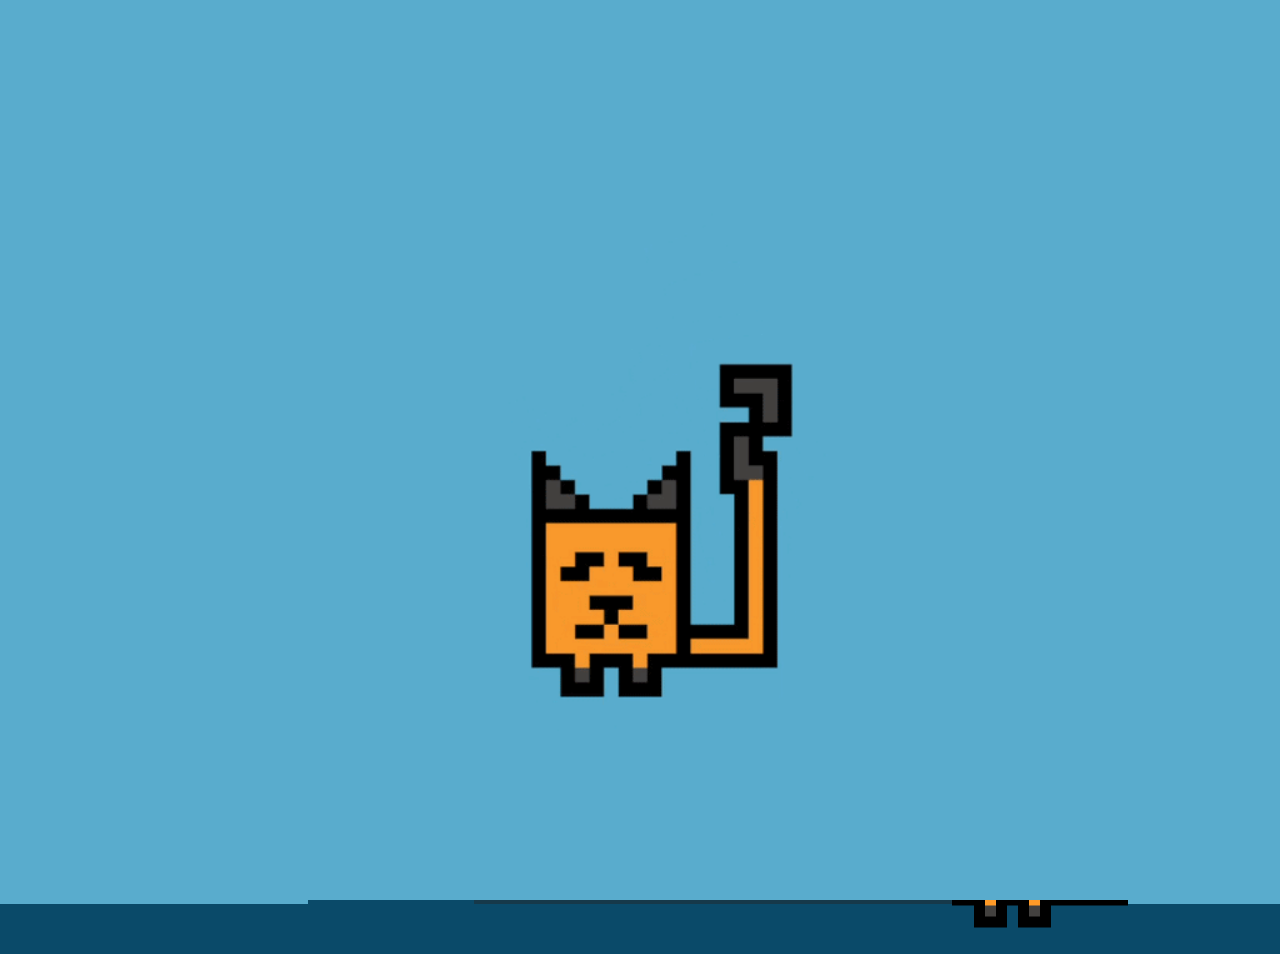
<file: index.html>
<!DOCTYPE html>
<html lang="ru">

<head>
  <meta charset="UTF-8">
  <meta name="viewport" content="width=device-width, initial-scale=1.0">
  <meta http-equiv="X-UA-Compatible" content="ie=edge">
  <link rel="stylesheet" href="css/style.css">
  <link rel="icon" href="images/favicon.png" type="image/x-icon">
  <link rel="preconnect" href="https://fonts.googleapis.com">
  <link rel="preconnect" href="https://fonts.gstatic.com" crossorigin>
  <link href="https://fonts.googleapis.com/css2?family=Days+One&display=swap" rel="stylesheet">
  <title>Код В Квадрате</title>
</head>

<body>
  <div class="preloader" id="preloader">
    <img class="preloader__gif" src="assets/cat_loader.gif" alt="Загрузка">
  </div>
  <header class="header">
    <div class="container">
      <div class="header__wrapper">
        <a class="header__main-link" href="index.html" aria-label="Ссылка на главную страницу">
          <img class="header__icon-paw-main" src="images/paw-main.png" width="68" height="60" alt="">
          <img class="header__icon-paw-main header__icon-paw-main--active" src="images/paw-main-active.png" width="68" height="60" alt="">
        </a>
      </div>
    </div>
  </header>
  <main>
    <section class="main-page">
      <div class="container">
        <h1 class="visually-hidden">Код в Квадрате - Математические игры для детей</h1>
        <div class="main-page__wrapper">
          <img class="main-page__pawprint-img" src="images/pawprint.png" width="273" height="412" alt="Лапки">
          <a class="main-page__game-link" id="game-link" href="fish-count-game.html" aria-label="Ссылка на игру">
          </a>
          <ul class="codebox">
            <li class="codebox__list-item">
              <div class="codebox__box codebox__box--bright" id="codebox-1">
                <img class="codebox__icon-question-mark" src="images/question-mark.png" width="40" height="65" alt="Вопросительный знак">
                <span class="codebox__code visually-hidden" id="firstCodeNum"></span>
              </div>
            </li>
            <li class="codebox__list-item">
              <div class="codebox__box" id="codebox-2">
                <img class="codebox__icon-lock" src="images/lock.png" width="66" height="78" alt="Замок">
                <img class="codebox__icon-question-mark visually-hidden" src="images/question-mark.png" width="40" height="65" alt="Вопросительный знак">
                <span class="codebox__code visually-hidden" id="secondCodeNum"></span>
              </div>
            </li>
            <li class="codebox__list-item">
              <div class="codebox__box" id="codebox-3">
                <img class="codebox__icon-lock" src="images/lock.png" width="66" height="78" alt="Замок">
                <img class="codebox__icon-question-mark visually-hidden" src="images/question-mark.png" width="40" height="65" alt="Вопросительный знак">
                <span class="codebox__code visually-hidden" id="thirdCodeNum"></span>
              </div>
            </li>
            <li class="codebox__list-item">
              <div class="codebox__box" id="codebox-4">
                <img class="codebox__icon-lock" src="images/lock.png" width="66" height="78" alt="Замок">
                <img class="codebox__icon-question-mark visually-hidden" src="images/question-mark.png" width="40" height="65" alt="Вопросительный знак">
                <span class="codebox__code visually-hidden" id="fourthCodeNum"></span>
              </div>
            </li>
          </ul>
          <img class="main-page__sun-img" src="images/sun.png" width="275" height="275" alt="Солнце">
        </div>
      </div>
    </section>
  </main>
  <div class="dialog-overlay" id="indexDialog">
    <div class="dialog-box">
      <img class="dialog-box__cat-img" id="indexCat-sprite" src="images/cat-dialog-1.png" width="180" height="230"
        alt="Кот Рудис">
      <div class="dialog-box__picture">
        <picture>
          <source media="(max-width: 767px)" srcset="images/dialog-bg-mobile.png">
          <img class="dialog-box__image" src="images/dialog-bg.png" width="1691" height="413" alt="Фон диалога">
        </picture>
      </div>
      <div class="dialog-box__content">
        <p class="dialog-box__text" id="indexDialog-text"></p>
        <div class="custom-input" id="name-container" hidden>
          <input class="custom-input__field" id="name" type="text" name="user-name" placeholder="Введи своё имя..."  maxlength="20">
        </div>
      </div>
      <button class="dialog-box__btn btn" id="indexNext-btn">
        <img class="dialog-box__paw-btn" src="images/paw-btn.png" width="231" height="220" alt="Кнопка-лапка">
        <img class="dialog-box__paw-btn dialog-box__paw-btn--active" src="images/paw-btn-active.png" width="231" height="220" alt="Кнопка-лапка активная">
      </button>
      <p class="dialog-box__tip" id="dialogTip">Нажми на лапку!</p>
    </div>
  </div>
  <footer class="footer">
    <div class="container">
       <img class="footer__cat-smiling-img" src="images/sitting-kitten.png" width="187" height="187" alt="Котёнок">
    </div>
  </footer>
  <script type="module" src="js/main.js"></script>
</body>

</html>
</file>
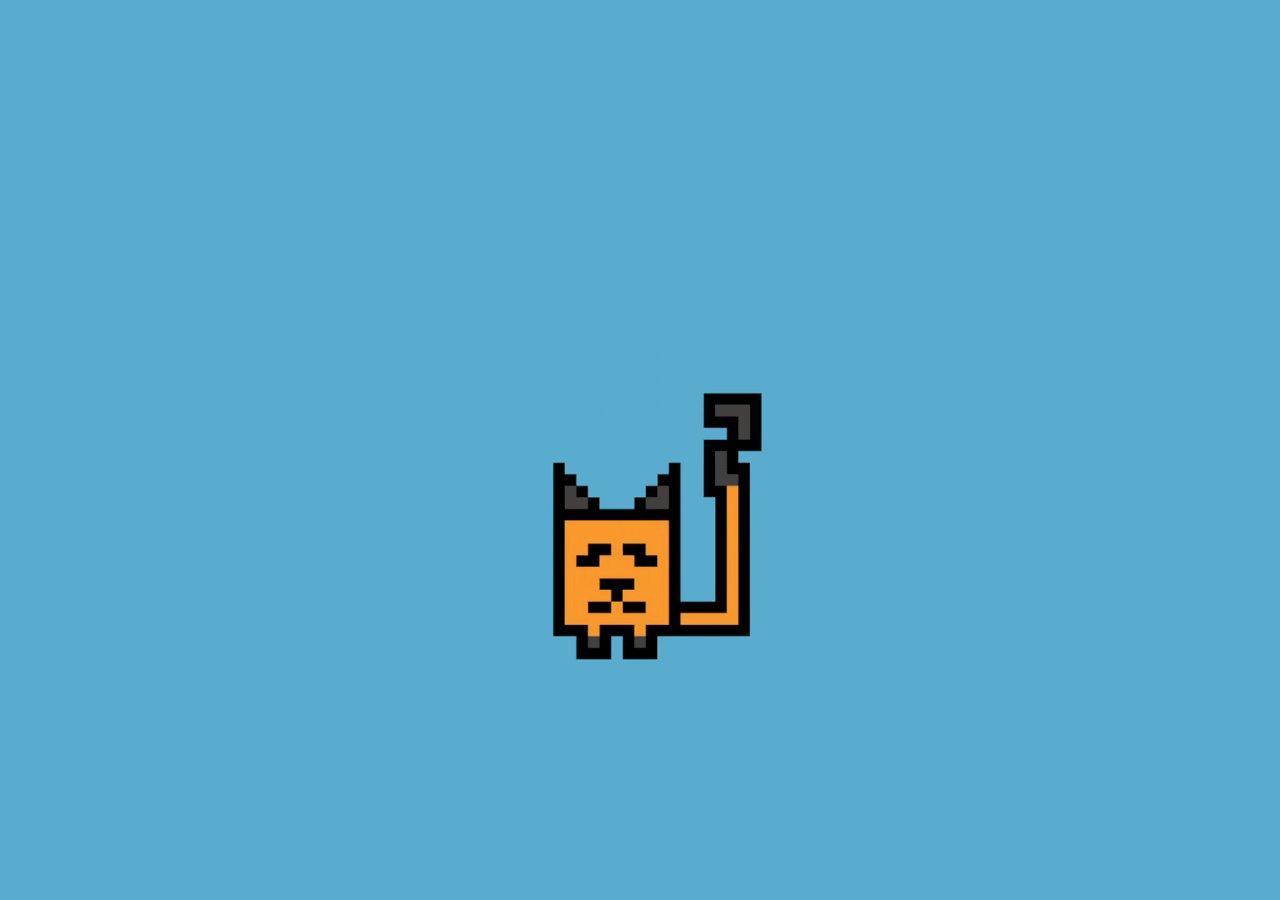
<file: coloring-game.html>
<!DOCTYPE html>
<html lang="ru">

<head>
  <meta charset="UTF-8">
  <meta name="viewport" content="width=device-width, initial-scale=1.0">
  <meta http-equiv="X-UA-Compatible" content="ie=edge">
  <link rel="stylesheet" href="css/style.css">
  <link rel="icon" href="images/favicon.png" type="image/x-icon">
  <link rel="preconnect" href="https://fonts.googleapis.com">
  <link rel="preconnect" href="https://fonts.gstatic.com" crossorigin>
  <link href="https://fonts.googleapis.com/css2?family=Days+One&display=swap" rel="stylesheet">
  <title>Код В Квадрате</title>
</head>

<body>
  <div class="preloader" id="preloader">
    <img class="preloader__gid" src="assets/cat_loader.gif" alt="Загрузка">
  </div>
  <header class="header">
    <div class="container">
      <div class="header__wrapper">
        <a class="header__main-link" href="index.html" aria-label="Ссылка на главную страницу">
          <img class="header__icon-paw-main" src="images/paw-main.png" width="68" height="60" alt="">
          <img class="header__icon-paw-main header__icon-paw-main--active" src="images/paw-main-active.png" width="68"
            height="60" alt="">
        </a>
      </div>
    </div>
  </header>
  <main>
    <section class="game">
      <div class="container">
        <h1 class="visually-hidden">Код в Квадрате - Игра "Раскраски по фигурам"</h1>
        <div class="game__field game__field--coloring" id="coloring">
          <div class="game__figures">
            <div class="game__figure game__figure--1">
              <img class="game__figure-image game__figure-image--1-y" id="1-yellow" src="images/1-yellow.png" alt="">
              <img class="game__figure-image game__figure-image--1-yb" id="1-yellow-blank" src="images/1-yellow-blank.png" alt="">
              <img class="game__figure-image game__figure-image--1-b" id="1-blue" src="images/1-blue.png" alt="">
              <img class="game__figure-image game__figure-image--1-bb" id="1-blue-blank" src="images/1-blue-blank.png" alt="">
              <img class="game__figure-image game__figure-image--1-tr" id="1-top-red" src="images/1-top-red.png" alt="">
              <img class="game__figure-image game__figure-image--1-trb" id="1-top-red-blank" src="images/1-top-red-blank.png" alt="">
              <img class="game__figure-image game__figure-image--1-br" id="1-bottom-red" src="images/1-bottom-red.png" alt="">
              <img class="game__figure-image game__figure-image--1-brb" id="1-bottom-red-blank" src="images/1-bottom-red-blank.png" alt="">
              <img class="game__figure-image game__figure-image--1-tsr" id="1-top-side-red" src="images/1-top-side-red.png" alt="">
              <img class="game__figure-image game__figure-image--1-tsrb" id="1-top-side-red-blank" src="images/1-top-side-red-blank.png" alt="">
              <img class="game__figure-image game__figure-image--1-bsr" id="1-bottom-side-red" src="images/1-bottom-side-red.png" alt="">
              <img class="game__figure-image game__figure-image--1-bsrb" id="1-bottom-side-red-blank" src="images/1-bottom-side-red-blank.png" alt="">
            </div>
            <div class="game__figure game__figure--2 visually-hidden">
              <img class="game__figure-image game__figure-image--2-b" id="2-beige" src="images/2-beige.png" alt="">
              <img class="game__figure-image game__figure-image--2-bb" id="2-beige-blank" src="images/2-beige-blank.png" alt="">
              <img class="game__figure-image game__figure-image--2-botb" id="2-bottom-brown" src="images/2-bottom-brown.png" alt="">
              <img class="game__figure-image game__figure-image--2-botbb" id="2-bottom-brown-blank" src="images/2-bottom-brown-blank.png" alt="">
              <img class="game__figure-image game__figure-image--2-topb" id="2-top-brown" src="images/2-top-brown.png" alt="">
              <img class="game__figure-image game__figure-image--2-topbb" id="2-top-brown-blank" src="images/2-top-brown-blank.png" alt="">
              <img class="game__figure-image game__figure-image--2-g" id="2-green" src="images/2-green.png" alt="">
              <img class="game__figure-image game__figure-image--2-gb" id="2-green-blank" src="images/2-green-blank.png" alt="">
              <img class="game__figure-image game__figure-image--2-lb" id="2-left-blue" src="images/2-left-blue.png" alt="">
              <img class="game__figure-image game__figure-image--2-lbb" id="2-left-blue-blank" src="images/2-left-blue-blank.png" alt="">
              <img class="game__figure-image game__figure-image--2-mb" id="2-middle-blue" src="images/2-middle-blue.png" alt="">
              <img class="game__figure-image game__figure-image--2-mbb" id="2-middle-blue-blank" src="images/2-middle-blue-blank.png" alt="">
              <img class="game__figure-image game__figure-image--2-rb" id="2-right-blue" src="images/2-right-blue.png" alt="">
              <img class="game__figure-image game__figure-image--2-rbb" id="2-right-blue-blank" src="images/2-right-blue-blank.png" alt="">
            </div>
            <div class="game__figure game__figure--3 visually-hidden">
              <img class="game__figure-image game__figure-image--3-blb" id="3-bottom-left-blue" src="images/3-bottom-left-blue.png" alt="">
              <img class="game__figure-image game__figure-image--3-blbb" id="3-bottom-left-blue-blank" src="images/3-bottom-left-blue-blank.png" alt="">
              <img class="game__figure-image game__figure-image--3-lb" id="3-left-blue" src="images/3-left-blue.png" alt="">
              <img class="game__figure-image game__figure-image--3-lbb" id="3-left-blue-blank" src="images/3-left-blue-blank.png" alt="">
              <img class="game__figure-image game__figure-image--3-tlb" id="3-top-left-blue" src="images/3-top-left-blue.png" alt="">
              <img class="game__figure-image game__figure-image--3-tlbb" id="3-top-left-blue-blank" src="images/3-top-left-blue-blank.png" alt="">
              <img class="game__figure-image game__figure-image--3-tb" id="3-top-blue" src="images/3-top-blue.png" alt="">
              <img class="game__figure-image game__figure-image--3-tbb" id="3-top-blue-blank" src="images/3-top-blue-blank.png" alt="">
              <img class="game__figure-image game__figure-image--3-trb" id="3-top-right-blue" src="images/3-top-right-blue.png" alt="">
              <img class="game__figure-image game__figure-image--3-trbb" id="3-top-right-blue-blank" src="images/3-top-right-blue-blank.png" alt="">
              <img class="game__figure-image game__figure-image--3-rb" id="3-right-blue" src="images/3-right-blue.png" alt="">
              <img class="game__figure-image game__figure-image--3-rbb" id="3-right-blue-blank" src="images/3-right-blue-blank.png" alt="">
              <img class="game__figure-image game__figure-image--3-brb" id="3-bottom-right-blue" src="images/3-bottom-right-blue.png" alt="">
              <img class="game__figure-image game__figure-image--3-brbb" id="3-bottom-right-blue-blank" src="images/3-bottom-right-blue-blank.png" alt="">
              <img class="game__figure-image game__figure-image--3-y" id="3-yellow" src="images/3-yellow.png" alt="">
              <img class="game__figure-image game__figure-image--3-yb" id="3-yellow-blank" src="images/3-yellow-blank.png" alt="">
              <img class="game__figure-image game__figure-image--3-s" id="3-salad" src="images/3-salad.png" alt="">
              <img class="game__figure-image game__figure-image--3-sb" id="3-salad-blank" src="images/3-salad-blank.png" alt="">
              <img class="game__figure-image game__figure-image--3-rg" id="3-right-green" src="images/3-right-green.png" alt="">
              <img class="game__figure-image game__figure-image--3-rgb" id="3-right-green-blank" src="images/3-right-green-blank.png" alt="">
              <img class="game__figure-image game__figure-image--3-lg" id="3-left-green" src="images/3-left-green.png" alt="">
              <img class="game__figure-image game__figure-image--3-lgb" id="3-left-green-blank" src="images/3-left-green-blank.png" alt="">
            </div>
          </div>
          <div class="game__numbers-panel game__numbers-panel--coloring">
            <div class="game__colors game__colors--1">
              <button class="game__figure-btn btn" id="color-sunny-yellow" data-color="sunny-yellow">
                <img class="game__figure-img" src="images/figure-1-yellow.png" alt="Жёлтый шестиугольник">
              </button>
              <button class="game__figure-btn btn" id="color-red" data-color="red">
                <img class="game__figure-img" src="images/figure-1-red.png" alt="Красный треугольник">
              </button>
              <button class="game__figure-btn btn" id="color-dark-blue" data-color="dark-blue">
                <img class="game__figure-img" src="images/figure-1-blue.png" alt="Тёмно-синий круг">
              </button>
            </div>
            <div class="game__colors game__colors--2 visually-hidden">
              <button class="game__figure-btn btn" id="color-green" data-color="green">
                <img class="game__figure-img" src="images/figure-2-green.png" alt="Зелёный треугольник">
              </button>
              <button class="game__figure-btn btn" id="color-beige" data-color="beige">
                <img class="game__figure-img" src="images/figure-2-beige.png" alt="Бежевая трапеция">
              </button>
              <button class="game__figure-btn btn" id="color-brown" data-color="brown">
                <img class="game__figure-img" src="images/figure-2-brown.png" alt="Коричневый прямоугольник">
              </button>
              <button class="game__figure-btn btn" id="color-blue" data-color="blue">
                <img class="game__figure-img" src="images/figure-2-blue.png" alt="Синий круг">
              </button>
            </div>
            <div class="game__colors game__colors--3 visually-hidden">
              <button class="game__figure-btn btn" id="color-yellow" data-color="yellow">
                <img class="game__figure-img" src="images/figure-3-yellow.png" alt="Жёлтый круг">
              </button>
              <button class="game__figure-btn btn" id="color-light-green" data-color="light-green">
                <img class="game__figure-img" src="images/figure-3-salad.png" alt="Светло-зелёный прямоугольник">
              </button>
              <button class="game__figure-btn btn" id="color-light-blue" data-color="light-blue">
                <img class="game__figure-img" src="images/figure-3-blue.png" alt="Голубой треугольник">
              </button>
              <button class="game__figure-btn btn" id="color-dark-green" data-color="dark-green">
                <img class="game__figure-img" src="images/figure-3-green.png" alt="Тёмно-зелёный ромб">
              </button>
            </div>
          </div>
          <div class="result visually-hidden" id="result">
            <div class="result__picture">
              <picture>
                <source media="(max-width: 767px)" srcset="images/result-bg-mobile.png">
                <img class="result__bg-image" src="images/result-bg.png" width="1308" height="366" alt="Фон диалога">
              </picture>
            </div>
            <div class="result__content">
              <img class="result__cat-img" src="images/cat-dialog-1.png" alt="Счастливый Рудис">
              <p class="result__text">Весь код найден! Ура!</p>
              <ul class="codebox">
                <li class="codebox__item">
                  <div class="codebox__box codebox__box--bright">
                    <span class="codebox__code" id="firstCodeNum"></span>
                  </div>
                </li>
                <li class="codebox__item">
                  <div class="codebox__box codebox__box--bright">
                    <span class="codebox__code" id="secondCodeNum"></span>
                  </div>
                </li>
                <li class="codebox__item">
                  <div class="codebox__box codebox__box--bright">
                    <span class="codebox__code" id="thirdCodeNum"></span>
                  </div>
                </li>
                <li class="codebox__item">
                  <div class="codebox__box codebox__box--bright">
                    <span class="codebox__code" id="fourthCodeNum"></span>
                  </div>
                </li>
              </ul>
              <a class="result__link" href="index.html" aria-label="Ссылка на главную страницу">
                <img class="result__link-img" src="images/paw-btn.png" alt="">
                <img class="result__link-img result__link-img--active" src="images/paw-btn-active.png" alt="">
              </a>
            </div>
          </div>
        </div>
      </div>
    </section>
  </main>
  <div class="dialog-overlay" id="coloringDialog">
    <div class="dialog-box">
      <img class="dialog-box__cat-img" id="coloringCat-sprite" src="images/cat-dialog-1.png" width="180" height="230"
        alt="Кот Рудис">
      <div class="dialog-box__picture">
        <picture>
          <source media="(max-width: 767px)" srcset="images/dialog-bg-mobile.png">
          <img class="dialog-box__image" src="images/dialog-bg.png" width="1691" height="413" alt="Фон диалога">
        </picture>
      </div>
      <div class="dialog-box__content">
        <p class="dialog-box__text" id="coloringDialog-text"></p>
      </div>
      <button class="dialog-box__btn btn" id="coloringNext-btn">
        <img class="dialog-box__paw-btn" src="images/paw-btn.png" width="231" height="220" alt="Кнопка-лапка">
        <img class="dialog-box__paw-btn dialog-box__paw-btn--active" src="images/paw-btn-active.png" width="231"
          height="220" alt="Кнопка-лапка активная">
      </button>
      <p class="dialog-box__tip" id="dialogTip">Нажми на лапку!</p>
    </div>
  </div>
  <footer class="footer">
    <div class="container">

    </div>
  </footer>
  <script type="module" src="js/games/coloring.js"></script>
</body>

</html>
</file>
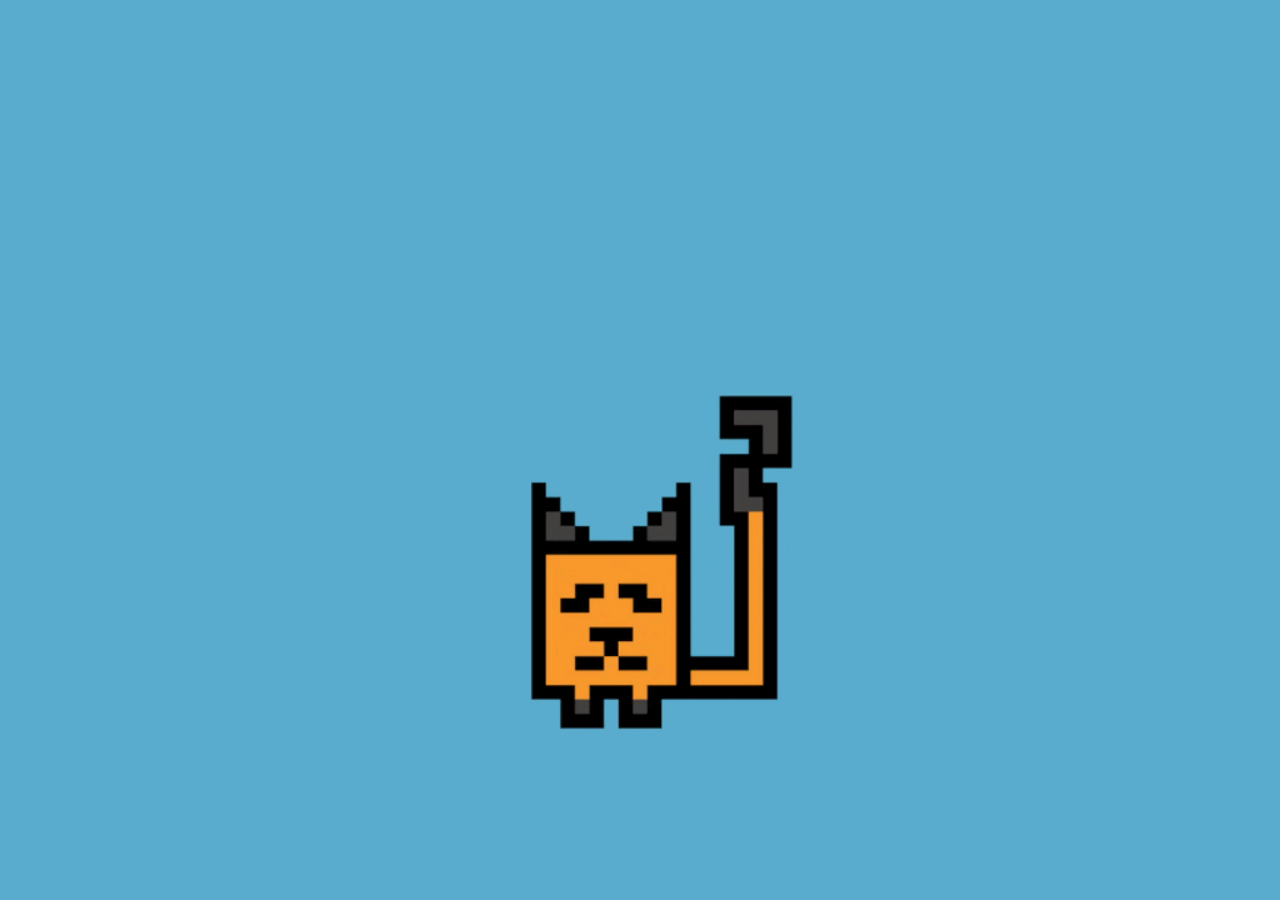
<file: fish-count-game.html>
<!DOCTYPE html>
<html lang="ru">

<head>
  <meta charset="UTF-8">
  <meta name="viewport" content="width=device-width, initial-scale=1.0">
  <meta http-equiv="X-UA-Compatible" content="ie=edge">
  <link rel="stylesheet" href="css/style.css">
  <link rel="icon" href="images/favicon.png" type="image/x-icon">
  <link rel="preconnect" href="https://fonts.googleapis.com">
  <link rel="preconnect" href="https://fonts.gstatic.com" crossorigin>
  <link href="https://fonts.googleapis.com/css2?family=Days+One&display=swap" rel="stylesheet">
  <title>Код В Квадрате</title>
</head>

<body>
  <div class="preloader" id="preloader">
    <img class="preloader__gif" src="assets/cat_loader.gif" alt="Загрузка">
  </div>
  <header class="header">
    <div class="container">
      <div class="header__wrapper">
        <a class="header__main-link" href="index.html" aria-label="Ссылка на главную страницу">
          <img class="header__icon-paw-main" src="images/paw-main.png" width="68" height="60" alt="">
          <img class="header__icon-paw-main header__icon-paw-main--active" src="images/paw-main-active.png" width="68"
            height="60" alt="">
        </a>
      </div>
    </div>
  </header>
  <main>
    <section class="game">
      <div class="container">
        <h1 class="visually-hidden">Код в Квадрате - Игра "Посчитай рыбок"</h1>
        <div class="game__field">
          <button class="game__fish game__fish--1 btn" data-number="1">
            <img class="game__img" src="images/fish-1.png" width="221" height="169" alt="Рыбка с цифрой 1">
          </button>
          <button class="game__fish game__fish--2 btn" data-number="2">
            <img class="game__img" src="images/fish-2.png" width="160" height="110" alt="Рыбка с цифрой 2">
          </button>
          <button class="game__fish game__fish--3 btn" data-number="3">
            <img class="game__img" src="images/fish-3.png" width="171" height="144" alt="Рыбка с цифрой 3">
          </button>
          <button class="game__fish game__fish--4 btn" data-number="4">
            <img class="game__img" src="images/fish-4.png" width="180" height="130" alt="Рыбка с цифрой 4">
          </button>
          <button class="game__fish game__fish--5 btn" data-number="5">
            <img class="game__img" src="images/fish-5.png" width="216" height="204" alt="Рыбка с цифрой 5">
          </button>
          <button class="game__fish game__fish--6 btn" data-number="6">
            <img class="game__img" src="images/fish-6.png" width="209" height="121" alt="Рыбка с цифрой 6">
          </button>
          <button class="game__fish game__fish--7 btn" data-number="7">
            <img class="game__img" src="images/fish-7.png" width="180" height="150" alt="Рыбка с цифрой 7">
          </button>
          <button class="game__fish game__fish--8 btn" data-number="8">
            <img class="game__img" src="images/fish-8.png" width="162" height="108" alt="Рыбка с цифрой 8">
          </button>
          <button class="game__fish game__fish--9 btn" data-number="9">
            <img class="game__img" src="images/fish-9.png" width="198" height="108" alt="Рыбка с цифрой 9">
          </button>
          <button class="game__fish game__fish--10 btn" data-number="10">
            <img class="game__img" src="images/fish-10.png" width="345" height="240" alt="Рыбка с цифрой 10">
          </button>
          <div class="result visually-hidden" id="result">
            <div class="result__picture">
              <picture>
                <source media="(max-width: 767px)" srcset="images/fish-result-bg-mobile.png">
                <img class="result__bg-image" src="images/fish-result-bg.png" width="1308" height="366" alt="Фон диалога">
              </picture>
            </div>
            <div class="result__content">
              <img class="result__cat-img" src="images/cat-dialog-2.png" alt="Счастливый Рудис">
              <p class="result__text">Ура, ты нашёл первую цифру кода!</p>
              <ul class="codebox__list">
                <li class="codebox__item">
                  <div class="codebox__box codebox__box--secret">
                    <span class="codebox__code">7</span>
                  </div>
                </li>
                <li class="codebox__item">
                  <div class="codebox__box">
                    <img class="codebox__icon-lock" src="images/lock.png" width="66" height="78" alt="Замок">
                  </div>
                </li>
                <li class="codebox__item">
                  <div class="codebox__box">
                    <img class="codebox__icon-lock" src="images/lock.png" width="66" height="78" alt="Замок">
                  </div>
                </li>
                <li class="codebox__item">
                  <div class="codebox__box">
                    <img class="codebox__icon-lock" src="images/lock.png" width="66" height="78" alt="Замок">
                  </div>
                </li>
              </ul>
              <a class="result__link" href="index.html" aria-label="Ссылка на главную страницу">
                <img class="result__link-img" src="images/paw-btn.png" alt="">
                <img class="result__link-img result__link-img--active" src="images/paw-btn-active.png" alt="">
              </a>
            </div>
          </div>
        </div>
      </div>
    </section>
  </main>
  <div class="dialog-overlay" id="fishDialog">
    <div class="dialog-box">
      <img class="dialog-box__cat-img" id="fishCat-sprite" src="images/cat-dialog-1.png" width="180" height="230"
        alt="Кот Рудис">
      <div class="dialog-box__picture">
        <picture>
          <source media="(max-width: 767px)" srcset="images/dialog-bg-mobile.png">
          <img class="dialog-box__image" src="images/dialog-bg.png" width="1691" height="413" alt="Фон диалога">
        </picture>
      </div>
      <div class="dialog-box__content">
        <p class="dialog-box__text" id="fishDialog-text"></p>
      </div>
      <button class="dialog-box__btn btn" id="fishNext-btn">
        <img class="dialog-box__paw-btn" src="images/paw-btn.png" width="231" height="220" alt="Кнопка-лапка">
        <img class="dialog-box__paw-btn dialog-box__paw-btn--active" src="images/paw-btn-active.png" width="231"
          height="220" alt="Кнопка-лапка активная">
      </button>
      <p class="dialog-box__tip" id="dialogTip">Нажми на лапку!</p>
    </div>
  </div>
  <footer class="footer">
    <div class="container">

    </div>
  </footer>
  <script src="js/fish.js"></script>
</body>

</html>
</file>
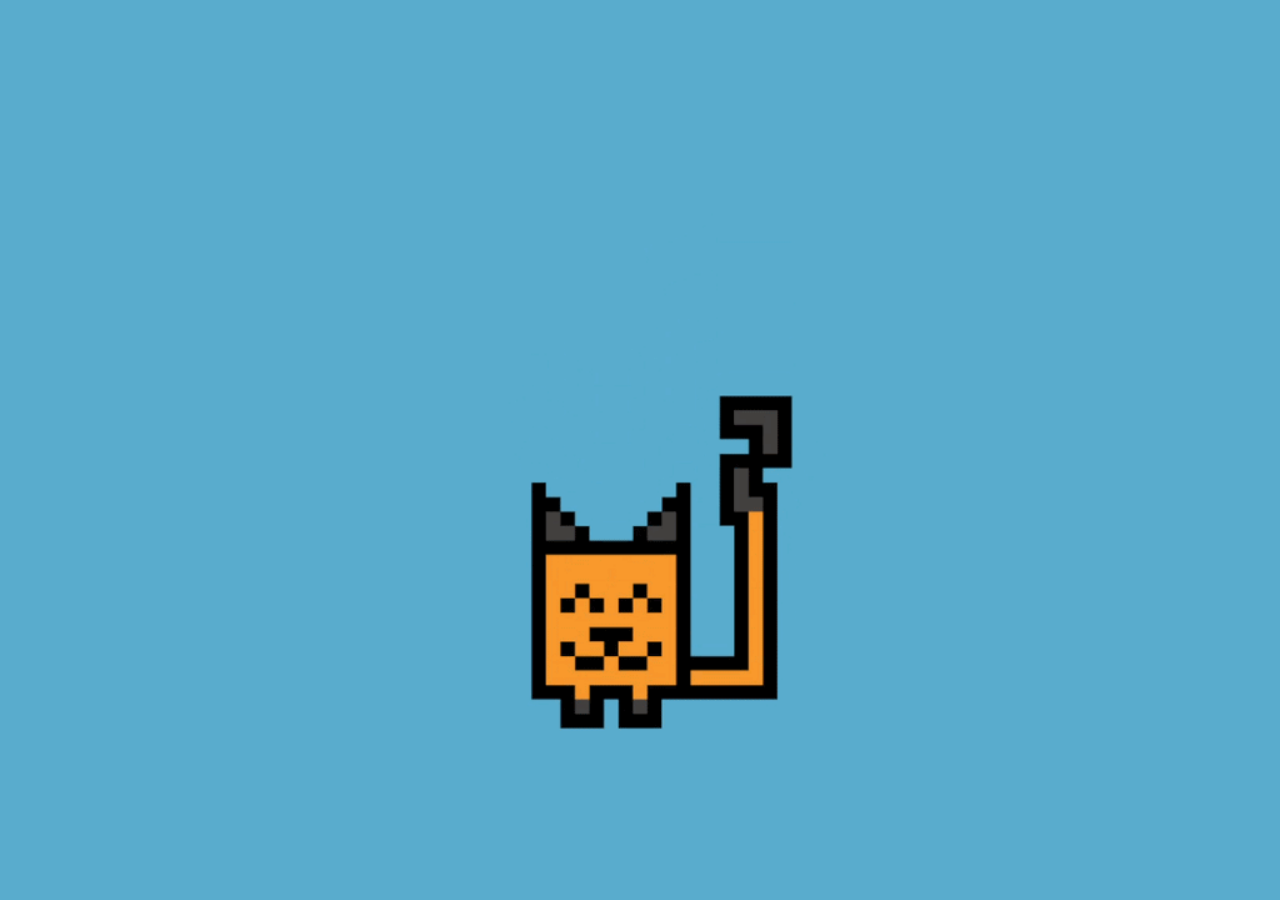
<file: house-game.html>
<!DOCTYPE html>
<html lang="ru">

<head>
  <meta charset="UTF-8">
  <meta name="viewport" content="width=device-width, initial-scale=1.0">
  <meta http-equiv="X-UA-Compatible" content="ie=edge">
  <link rel="stylesheet" href="css/style.css">
  <link rel="icon" href="images/favicon.png" type="image/x-icon">
  <link rel="preconnect" href="https://fonts.googleapis.com">
  <link rel="preconnect" href="https://fonts.gstatic.com" crossorigin>
  <link href="https://fonts.googleapis.com/css2?family=Days+One&display=swap" rel="stylesheet">
  <title>Код В Квадрате</title>
</head>

<body>
  <div class="preloader" id="preloader">
    <img class="preloader__gif" src="assets/cat_loader.gif" alt="Загрузка">
  </div>
  <header class="header">
    <div class="container">
      <div class="header__wrapper">
        <a class="header__main-link" href="index.html" aria-label="Ссылка на главную страницу">
          <img class="header__icon-paw-main" src="images/paw-main.png" width="68" height="60" alt="">
          <img class="header__icon-paw-main header__icon-paw-main--active" src="images/paw-main-active.png" width="68"
            height="60" alt="">
        </a>
      </div>
    </div>
  </header>
  <main>
    <section class="game">
      <div class="container">
        <h1 class="visually-hidden">Код в Квадрате - Игра "Примеры в домиках"</h1>
        <div class="game__field game__field--house">
          <div class="game__houses" id="houses">
            <div class="game__house-1">
              <div class="game__roof-1">
                <picture>
                  <source media="(max-width: 767px)" srcset="images/house-1-roof-mobile.png">
                  <img class="game__roof-1-img" src="images/house-1-roof.png" alt="Крыша">
                </picture>
                <picture>
                  <source media="(max-width: 767px)" srcset="images/house-1-result-num-mobile.png">
                  <img class="game__result-1" src="images/house-1-result-num.png" alt="Восемь">
                </picture>
              </div>
              <div class="game__floor-1">
                <picture>
                  <source media="(max-width: 767px)" srcset="images/house-1-floor-red-mobile.png">
                  <img class="game__floor-1-img" src="images/house-1-floor-red.png" alt="Этаж">
                </picture>
                <div class="game__floor-wrapper">
                  <picture>
                    <source media="(max-width: 767px)" srcset="images/house-1-floor-red-num-1-mobile.png">
                    <img class="game__floor-1-num" src="images/house-1-floor-red-num-1.png" alt="Четыре">
                  </picture>
                  <picture>
                    <source media="(max-width: 767px)" srcset="images/house-1-floor-red-plus-mobile.png">
                    <img class="game__floor-1-plus" src="images/house-1-floor-red-plus.png" alt="Плюс">
                  </picture>
                  <picture>
                    <source media="(max-width: 767px)" srcset="images/house-1-floor-red-num-1-mobile.png">
                    <img class="game__floor-1-num" src="images/house-1-floor-red-num-1.png" alt="Четыре">
                  </picture>
                  <button class="game__floor-1-blank btn" id="resultH1F1"></button>
                </div>
              </div>
              <div class="game__floor-1">
                <picture>
                  <source media="(max-width: 767px)" srcset="images/house-1-floor-yellow-mobile.png">
                  <img class="game__floor-1-img" src="images/house-1-floor-yellow.png" alt="Этаж">
                </picture>
                <div class="game__floor-wrapper">
                  <picture>
                    <source media="(max-width: 767px)" srcset="images/house-1-floor-yellow-num-1-mobile.png">
                    <img class="game__floor-1-num" src="images/house-1-floor-yellow-num-1.png" alt="Шесть">
                  </picture>
                  <picture>
                    <source media="(max-width: 767px)" srcset="images/house-1-floor-yellow-plus-mobile.png">
                    <img class="game__floor-1-plus" src="images/house-1-floor-yellow-plus.png" alt="Плюс">
                  </picture>
                  <picture>
                    <source media="(max-width: 767px)" srcset="images/house-1-floor-yellow-num-2-mobile.png">
                    <img class="game__floor-1-num" src="images/house-1-floor-yellow-num-2.png" alt="Два">
                  </picture>
                  <button class="game__floor-1-blank btn" id="resultH1F2"></button>
                </div>
              </div>
            </div>
            <div class="game__house-2 visually-hidden">
              <div class="game__roof-2">
                <picture>
                  <source media="(max-width: 767px)" srcset="images/house-2-roof-mobile.png">
                  <img class="game__roof-2-img" src="images/house-2-roof.png" alt="Крыша">
                </picture>
                <picture>
                  <source media="(max-width: 767px)" srcset="images/house-2-result-num-mobile.png">
                  <img class="game__result-2" src="images/house-2-result-num.png" alt="Пять">
                </picture>
              </div>
              <div class="game__floor-2">
                <picture>
                  <source media="(max-width: 767px)" srcset="images/house-2-floor-blue-mobile.png">
                  <img class="game__floor-2-img" src="images/house-2-floor-blue.png" alt="Этаж">
                </picture>
                <div class="game__floor-wrapper game__floor-wrapper--house-2">
                  <picture>
                    <source media="(max-width: 767px)" srcset="images/house-2-floor-blue-num-1-mobile.png">
                    <img class="game__floor-2-num" src="images/house-2-floor-blue-num-1.png" alt="Ноль">
                  </picture>
                  <picture>
                    <source media="(max-width: 767px)" srcset="images/house-2-floor-blue-plus-mobile.png">
                    <img class="game__floor-2-plus" src="images/house-2-floor-blue-plus.png" alt="Плюс">
                  </picture>
                  <picture>
                    <source media="(max-width: 767px)" srcset="images/house-2-floor-blue-num-2-mobile.png">
                    <img class="game__floor-2-num" src="images/house-2-floor-blue-num-2.png" alt="Пять">
                  </picture>
                  <button class="game__floor-2-blank btn" id="resultH2F1"></button>
                </div>
              </div>
              <div class="game__floor-2">
                <picture>
                  <source media="(max-width: 767px)" srcset="images/house-2-floor-green-mobile.png">
                  <img class="game__floor-2-img" src="images/house-2-floor-green.png" alt="Этаж">
                </picture>
                <div class="game__floor-wrapper game__floor-wrapper--house-2">
                  <picture>
                    <source media="(max-width: 767px)" srcset="images/house-2-floor-green-num-1-mobile.png">
                    <img class="game__floor-2-num" src="images/house-2-floor-green-num-1.png" alt="Восемь">
                  </picture>
                  <picture>
                    <source media="(max-width: 767px)" srcset="images/house-2-floor-green-minus-mobile.png">
                    <img class="game__floor-2-plus" src="images/house-2-floor-green-minus.png" alt="Минус">
                  </picture>
                  <picture>
                    <source media="(max-width: 767px)" srcset="images/house-2-floor-green-num-2-mobile.png">
                    <img class="game__floor-2-num" src="images/house-2-floor-green-num-2.png" alt="Три">
                  </picture>
                  <button class="game__floor-2-blank btn" id="resultH2F2"></button>
                </div>
              </div>
              <div class="game__floor-2">
                <picture>
                  <source media="(max-width: 767px)" srcset="images/house-2-floor-purple-mobile.png">
                  <img class="game__floor-2-img" src="images/house-2-floor-purple.png" alt="Этаж">
                </picture>
                <div class="game__floor-wrapper game__floor-wrapper--house-2">
                  <picture>
                    <source media="(max-width: 767px)" srcset="images/house-2-floor-purple-num-1-mobile.png">
                    <img class="game__floor-2-num" src="images/house-2-floor-purple-num-1.png" alt="Два">
                  </picture>
                  <picture>
                    <source media="(max-width: 767px)" srcset="images/house-2-floor-purple-plus-mobile.png">
                    <img class="game__floor-2-plus" src="images/house-2-floor-purple-plus.png" alt="Плюс">
                  </picture>
                  <picture>
                    <source media="(max-width: 767px)" srcset="images/house-2-floor-purple-num-2-mobile.png">
                    <img class="game__floor-2-num" src="images/house-2-floor-purple-num-2.png" alt="Три">
                  </picture>
                  <button class="game__floor-2-blank btn" id="resultH2F3"></button>
                </div>
              </div>
            </div>
          </div>
          <div class="game__numbers-panel">
            <button class="game__number btn" id="number-1" data-number="1">
              <img class="game__number-img" src="images/num-1.png" alt="Цифра 1">
            </button>
            <button class="game__number btn" id="number-2" data-number="2">
              <img class="game__number-img" src="images/num-2.png" alt="Цифра 2">
            </button>
            <button class="game__number btn" id="number-3" data-number="3">
              <img class="game__number-img" src="images/num-3.png" alt="Цифра 3">
            </button>
            <button class="game__number btn" id="number-4" data-number="4">
              <img class="game__number-img" src="images/num-4.png" alt="Цифра 4">
            </button>
            <button class="game__number btn" id="number-5" data-number="5">
              <img class="game__number-img" src="images/num-5.png" alt="Цифра 5">
            </button>
            <button class="game__number btn" id="number-6" data-number="6">
              <img class="game__number-img" src="images/num-6.png" alt="Цифра 6">
            </button>
            <button class="game__number btn" id="number-7" data-number="7">
              <img class="game__number-img" src="images/num-7.png" alt="Цифра 7">
            </button>
            <button class="game__number btn" id="number-8" data-number="8">
              <img class="game__number-img" src="images/num-8.png" alt="Цифра 8">
            </button>
            <button class="game__number btn" id="number-9" data-number="9">
              <img class="game__number-img" src="images/num-9.png" alt="Цифра 9">
            </button>
            <button class="game__number btn" id="number-0" data-number="0">
              <img class="game__number-img" src="images/num-0.png" alt="Цифра 0">
            </button>
          </div>
          <div class="result visually-hidden" id="result">
            <div class="result__picture">
              <picture>
                <source media="(max-width: 767px)" srcset="images/result-bg-mobile.png">
                <img class="result__bg-image" src="images/result-bg.png" width="1308" height="366" alt="Фон диалога">
              </picture>
            </div>
            <div class="result__content">
              <img class="result__cat-img" src="images/cat-dialog-3.png" alt="Счастливый Рудис">
              <p class="result__text">А вот и вторая цифра кода!</p>
              <ul class="codebox">
                <li class="codebox__item">
                  <div class="codebox__box codebox__box--bright">
                    <span class="codebox__code" id="firstCodeNum"></span>
                  </div>
                </li>
                <li class="codebox__item">
                  <div class="codebox__box codebox__box--bright">
                    <span class="codebox__code" id="secondCodeNum"></span>
                  </div>
                </li>
                <li class="codebox__item">
                  <div class="codebox__box">
                    <img class="codebox__icon-lock" src="images/lock.png" width="66" height="78" alt="Замок">
                  </div>
                </li>
                <li class="codebox__item">
                  <div class="codebox__box">
                    <img class="codebox__icon-lock" src="images/lock.png" width="66" height="78" alt="Замок">
                  </div>
                </li>
              </ul>
              <a class="result__link" href="index.html" aria-label="Ссылка на главную страницу">
                <img class="result__link-img" src="images/paw-btn.png" alt="">
                <img class="result__link-img result__link-img--active" src="images/paw-btn-active.png" alt="">
              </a>
            </div>
          </div>
        </div>
      </div>
    </section>
  </main>
  <div class="dialog-overlay" id="houseDialog">
    <div class="dialog-box">
      <img class="dialog-box__cat-img" id="houseCat-sprite" src="images/cat-dialog-1.png" width="180" height="230"
        alt="Кот Рудис">
      <div class="dialog-box__picture">
        <picture>
          <source media="(max-width: 767px)" srcset="images/dialog-bg-mobile.png">
          <img class="dialog-box__image" src="images/dialog-bg.png" width="1691" height="413" alt="Фон диалога">
        </picture>
      </div>
      <div class="dialog-box__content">
        <p class="dialog-box__text" id="houseDialog-text"></p>
      </div>
      <button class="dialog-box__btn btn" id="houseNext-btn">
        <img class="dialog-box__paw-btn" src="images/paw-btn.png" width="231" height="220" alt="Кнопка-лапка">
        <img class="dialog-box__paw-btn dialog-box__paw-btn--active" src="images/paw-btn-active.png" width="231"
          height="220" alt="Кнопка-лапка активная">
      </button>
      <p class="dialog-box__tip" id="dialogTip">Нажми на лапку!</p>
    </div>
  </div>
  <footer class="footer">
    <div class="container">

    </div>
  </footer>
  <script type="module" src="js/games/house.js"></script>
</body>

</html>
</file>
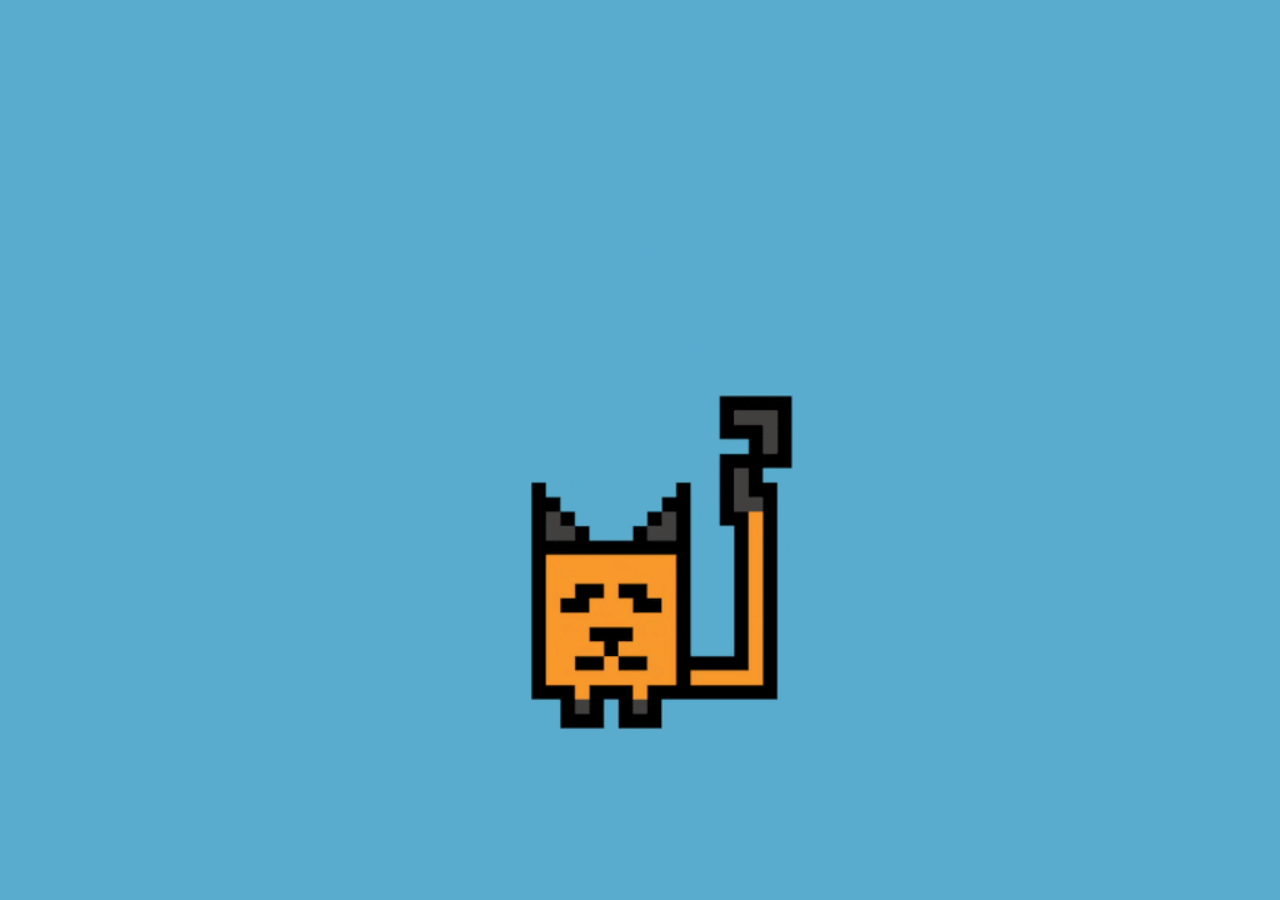
<file: main.html>
<!DOCTYPE html>
<html lang="ru">

<head>
  <meta charset="UTF-8">
  <meta name="viewport" content="width=device-width, initial-scale=1.0">
  <meta http-equiv="X-UA-Compatible" content="ie=edge">
  <link rel="stylesheet" href="css/style.css">
  <title>Код В Квадрате</title>
</head>

<body>
  <div class="preloader" id="preloader">
    <img class="preloader__gif" src="assets/cat_loader.gif" alt="Загрузка">
  </div>
  <script>
    window.addEventListener("load", function () {
      const preloader = document.getElementById("preloader");
      setTimeout(() => {
        preloader.classList.add("hide");
        setTimeout(() => {
          preloader.style.display = "none";
        }, 1000)
      }, 2000);
    })
  </script>
  <header class="header">
    <div class="container">
      <div class="header__wrapper">
        <a class="header__main-link" href="main.html" aria-label="Ссылка на главную страницу">
          <svg class="header__icon-paw-main" width="68" height="60" aria-hidden="true">
            <use xlink:href="images/sprite.svg#icon-paw-main-1"></use>
          </svg>
        </a>
      </div>
    </div>
  </header>
  <main>
    <div class="container">
      
    </div>
  </main>
  <footer class="footer">
    <div class="container">
    </div>
  </footer>
</body>

</html>
</file>
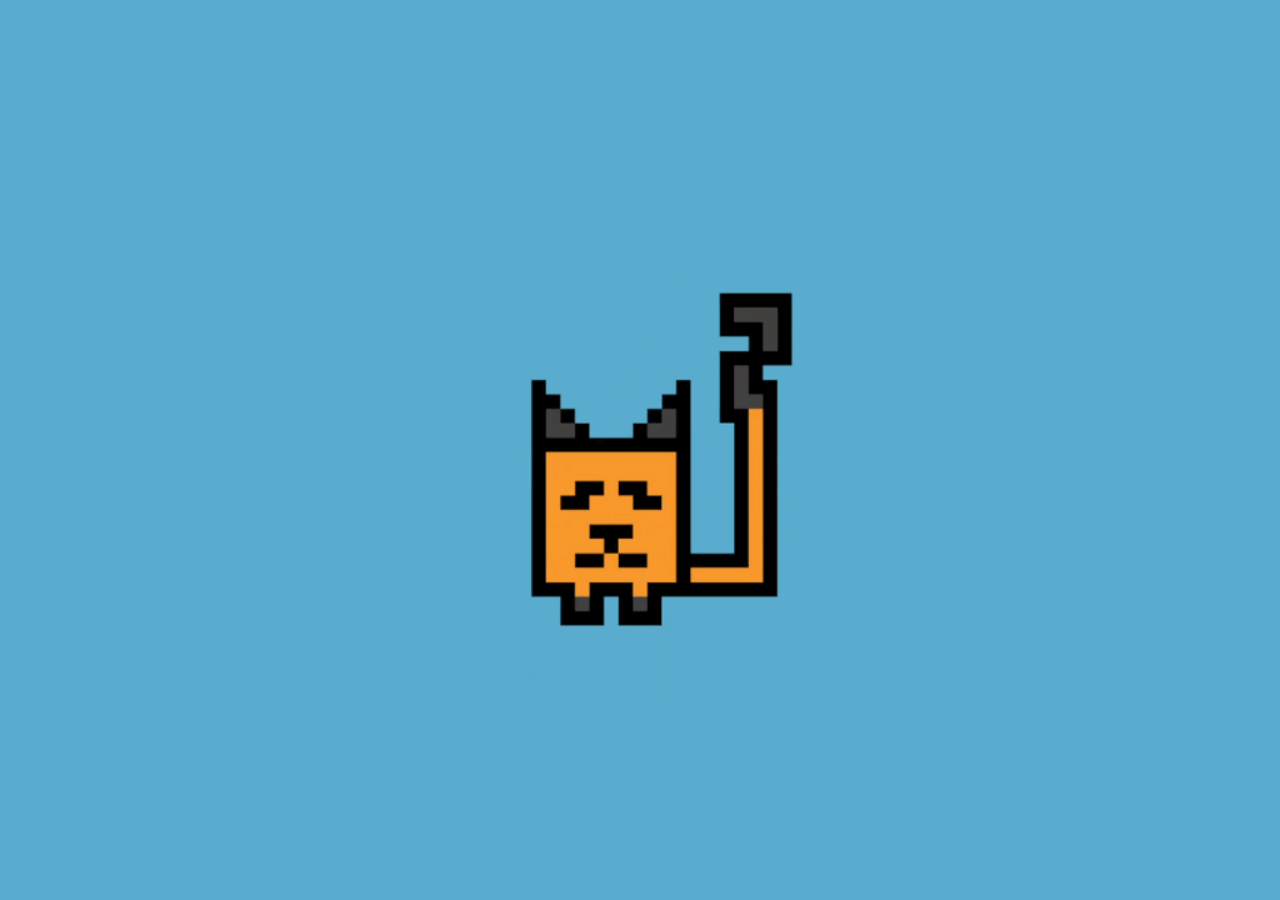
<file: numbers-game.html>
<!DOCTYPE html>
<html lang="ru">

<head>
  <meta charset="UTF-8">
  <meta name="viewport" content="width=device-width, initial-scale=1.0">
  <meta http-equiv="X-UA-Compatible" content="ie=edge">
  <link rel="stylesheet" href="css/style.css">
  <link rel="icon" href="images/favicon.png" type="image/x-icon">
  <link rel="preconnect" href="https://fonts.googleapis.com">
  <link rel="preconnect" href="https://fonts.gstatic.com" crossorigin>
  <link href="https://fonts.googleapis.com/css2?family=Days+One&display=swap" rel="stylesheet">
  <title>Код В Квадрате</title>
</head>

<body>
  <div class="preloader" id="preloader">
    <img class="preloader__gif" src="assets/cat_loader.gif" alt="Загрузка">
  </div>
  <header class="header">
    <div class="container">
      <div class="header__wrapper">
        <a class="header__main-link" href="index.html" aria-label="Ссылка на главную страницу">
          <img class="header__icon-paw-main" src="images/paw-main.png" width="68" height="60" alt="">
          <img class="header__icon-paw-main header__icon-paw-main--active" src="images/paw-main-active.png" width="68"
            height="60" alt="">
        </a>
      </div>
    </div>
  </header>
  <main>
    <section class="game">
      <div class="container">
        <h1 class="visually-hidden">Код в Квадрате - Игра "Что это за число?"</h1>
        <div class="game__field game__field--numbers" id="numbers">
          <div class="game__num-contours">
            <picture>
              <source media="(max-width: 767px)" srcset="images/contour-num-1-mobile.png">
              <img class="game__contour-num game__contour-num--1" id="contour-1" src="images/contour-num-1.png" alt="Контур 1">
            </picture>
            <picture>
              <source media="(max-width: 767px)" srcset="images/colored-contour-num-1-mobile.png">
              <img class="game__colored-contour-num game__colored-contour-num--1 visually-hidden" src="images/colored-contour-num-1.png" alt="Закрашенная 1">
            </picture>
            <picture>
              <source media="(max-width: 767px)" srcset="images/contour-num-3-mobile.png">
              <img class="game__contour-num game__contour-num--3" id="contour-3" src="images/contour-num-3.png" alt="Контур 3">
            </picture>
            <picture>
              <source media="(max-width: 767px)" srcset="images/colored-contour-num-3-mobile.png">
              <img class="game__colored-contour-num game__colored-contour-num--3 visually-hidden" src="images/colored-contour-num-3.png" alt="Закрашенная 3">
            </picture>
            <picture>
              <source media="(max-width: 767px)" srcset="images/contour-num-7-mobile.png">
              <img class="game__contour-num game__contour-num--7" id="contour-7" src="images/contour-num-7.png" alt="Контур 7">
            </picture>
            <picture>
              <source media="(max-width: 767px)" srcset="images/colored-contour-num-7-mobile.png">
              <img class="game__colored-contour-num game__colored-contour-num--7 visually-hidden" src="images/colored-contour-num-7.png" alt="Закрашенная 7">
            </picture>
            <picture>
              <source media="(max-width: 767px)" srcset="images/contour-num-9-mobile.png">
              <img class="game__contour-num game__contour-num--9" id="contour-9" src="images/contour-num-9.png" alt="Контур 9">
            </picture>
            <picture>
              <source media="(max-width: 767px)" srcset="images/colored-contour-num-9-mobile.png">
              <img class="game__colored-contour-num game__colored-contour-num--9 visually-hidden" src="images/colored-contour-num-9.png" alt="Закрашенная 9">
            </picture>
          </div>
          <div class="game__numbers-panel game__numbers-panel--numbers">
            <button class="game__number btn" id="number-1" data-number="1">
              <img class="game__number-img" src="images/colored-num-1.png" alt="Цифра 1">
            </button>
            <button class="game__number btn" id="number-3" data-number="3">
              <img class="game__number-img" src="images/colored-num-3.png" alt="Цифра 3">
            </button>
            <button class="game__number btn" id="number-7" data-number="7">
              <img class="game__number-img" src="images/colored-num-7.png" alt="Цифра 7">
            </button>
            <button class="game__number btn" id="number-9" data-number="9">
              <img class="game__number-img" src="images/colored-num-9.png" alt="Цифра 9">
            </button>
          </div>
          <div class="result visually-hidden" id="result">
            <div class="result__picture">
              <picture>
                <source media="(max-width: 767px)" srcset="images/result-bg-mobile.png">
                <img class="result__bg-image" src="images/result-bg.png" width="1308" height="366" alt="Фон диалога">
              </picture>
            </div>
            <div class="result__content">
              <img class="result__cat-img" src="images/cat-dialog-6.png" alt="Счастливый Рудис">
              <p class="result__text">Вау! Третья цифра кода открыта!</p>
              <ul class="codebox">
                <li class="codebox__item">
                  <div class="codebox__box codebox__box--bright">
                    <span class="codebox__code" id="firstCodeNum"></span>
                  </div>
                </li>
                <li class="codebox__item">
                  <div class="codebox__box codebox__box--bright">
                    <span class="codebox__code" id="secondCodeNum"></span>
                  </div>
                </li>
                <li class="codebox__item">
                  <div class="codebox__box codebox__box--bright">
                    <span class="codebox__code" id="thirdCodeNum"></span>
                  </div>
                </li>
                <li class="codebox__item">
                  <div class="codebox__box">
                    <img class="codebox__icon-lock" src="images/lock.png" width="66" height="78" alt="Замок">
                  </div>
                </li>
              </ul>
              <a class="result__link" href="index.html" aria-label="Ссылка на главную страницу">
                <img class="result__link-img" src="images/paw-btn.png" alt="">
                <img class="result__link-img result__link-img--active" src="images/paw-btn-active.png" alt="">
              </a>
            </div>
          </div>
        </div>
      </div>
    </section>
  </main>
  <div class="dialog-overlay" id="numbersDialog">
    <div class="dialog-box">
      <img class="dialog-box__cat-img" id="numbersCat-sprite" src="images/cat-dialog-1.png" width="180" height="230"
        alt="Кот Рудис">
      <div class="dialog-box__picture">
        <picture>
          <source media="(max-width: 767px)" srcset="images/dialog-bg-mobile.png">
          <img class="dialog-box__image" src="images/dialog-bg.png" width="1691" height="413" alt="Фон диалога">
        </picture>
      </div>
      <div class="dialog-box__content">
        <p class="dialog-box__text" id="numbersDialog-text"></p>
      </div>
      <button class="dialog-box__btn btn" id="numbersNext-btn">
        <img class="dialog-box__paw-btn" src="images/paw-btn.png" width="231" height="220" alt="Кнопка-лапка">
        <img class="dialog-box__paw-btn dialog-box__paw-btn--active" src="images/paw-btn-active.png" width="231"
          height="220" alt="Кнопка-лапка активная">
      </button>
      <p class="dialog-box__tip" id="dialogTip">Нажми на лапку!</p>
    </div>
  </div>
  <footer class="footer">
    <div class="container">

    </div>
  </footer>
  <script type="module" src="js/games/numbers.js"></script>
</body>

</html>
</file>
<file: css/style.css>
/* Global */
/* ------------------------------------ */
/*! normalize.css v8.0.1 | MIT License | github.com/necolas/normalize.css */
/* Document
  ========================================================================== */
/**
 * 1. Correct the line height in all browsers.
 * 2. Prevent adjustments of font size after orientation changes in iOS.
 */
html {
  line-height: 1.15; /* 1 */
  -webkit-text-size-adjust: 100%; /* 2 */
}

/* Sections
  ========================================================================== */
/**
* Remove the margin in all browsers.
*/
body {
  margin: 0;
}

/**
* Render the `main` element consistently in IE.
*/
main {
  display: block;
}

/**
* Correct the font size and margin on `h1` elements within `section` and
* `article` contexts in Chrome, Firefox, and Safari.
*/
h1 {
  margin: 0.67em 0;
  font-size: 2em;
}

/* Grouping content
  ========================================================================== */
/**
* 1. Add the correct box sizing in Firefox.
* 2. Show the overflow in Edge and IE.
*/
hr {
  box-sizing: content-box; /* 1 */
  height: 0; /* 1 */
  overflow: visible; /* 2 */
}

/**
* 1. Correct the inheritance and scaling of font size in all browsers.
* 2. Correct the odd `em` font sizing in all browsers.
*/
pre {
  font-size: 1em; /* 2 */
  font-family: monospace, monospace; /* 1 */
}

/* Text-level semantics
  ========================================================================== */
/**
* Remove the gray background on active links in IE 10.
*/
a {
  background-color: transparent;
}

/**
* 1. Remove the bottom border in Chrome 57-
* 2. Add the correct text decoration in Chrome, Edge, IE, Opera, and Safari.
*/
abbr[title] {
  text-decoration: underline; /* 2 */
  -webkit-text-decoration: underline dotted;
          text-decoration: underline dotted; /* 2 */
  border-bottom: none; /* 1 */
}

/**
* Add the correct font weight in Chrome, Edge, and Safari.
*/
b,
strong {
  font-weight: bolder;
}

/**
* 1. Correct the inheritance and scaling of font size in all browsers.
* 2. Correct the odd `em` font sizing in all browsers.
*/
code,
kbd,
samp {
  font-size: 1em; /* 2 */
  font-family: monospace, monospace; /* 1 */
}

/**
* Add the correct font size in all browsers.
*/
small {
  font-size: 80%;
}

/**
* Prevent `sub` and `sup` elements from affecting the line height in
* all browsers.
*/
sub,
sup {
  position: relative;
  font-size: 75%;
  line-height: 0;
  vertical-align: baseline;
}

sub {
  bottom: -0.25em;
}

sup {
  top: -0.5em;
}

/* Embedded content
  ========================================================================== */
/**
* Remove the border on images inside links in IE 10.
*/
img {
  border-style: none;
}

/* Forms
  ========================================================================== */
/**
* 1. Change the font styles in all browsers.
* 2. Remove the margin in Firefox and Safari.
*/
button,
input,
optgroup,
select,
textarea {
  margin: 0; /* 2 */
  font-size: 100%; /* 1 */
  line-height: 1.15; /* 1 */
  font-family: inherit; /* 1 */
}

/**
* Show the overflow in IE.
* 1. Show the overflow in Edge.
*/
button,
input {
  /* 1 */
  overflow: visible;
}

/**
* Remove the inheritance of text transform in Edge, Firefox, and IE.
* 1. Remove the inheritance of text transform in Firefox.
*/
button,
select {
  /* 1 */
  text-transform: none;
}

/**
* Correct the inability to style clickable types in iOS and Safari.
*/
button,
[type=button],
[type=reset],
[type=submit] {
  -webkit-appearance: button;
}

/**
* Remove the inner border and padding in Firefox.
*/
button::-moz-focus-inner,
[type=button]::-moz-focus-inner,
[type=reset]::-moz-focus-inner,
[type=submit]::-moz-focus-inner {
  padding: 0;
  border-style: none;
}

/**
* Restore the focus styles unset by the previous rule.
*/
button:-moz-focusring,
[type=button]:-moz-focusring,
[type=reset]:-moz-focusring,
[type=submit]:-moz-focusring {
  outline: 1px dotted ButtonText;
}

/**
* Correct the padding in Firefox.
*/
fieldset {
  padding: 0.35em 0.75em 0.625em;
}

/**
* 1. Correct the text wrapping in Edge and IE.
* 2. Correct the color inheritance from `fieldset` elements in IE.
* 3. Remove the padding so developers are not caught out when they zero out
*    `fieldset` elements in all browsers.
*/
legend {
  display: table; /* 1 */
  box-sizing: border-box; /* 1 */
  max-width: 100%; /* 1 */
  padding: 0; /* 3 */
  color: inherit; /* 2 */
  white-space: normal; /* 1 */
}

/**
* Add the correct vertical alignment in Chrome, Firefox, and Opera.
*/
progress {
  vertical-align: baseline;
}

/**
* Remove the default vertical scrollbar in IE 10+.
*/
textarea {
  overflow: auto;
}

/**
* 1. Add the correct box sizing in IE 10.
* 2. Remove the padding in IE 10.
*/
[type=checkbox],
[type=radio] {
  box-sizing: border-box; /* 1 */
  padding: 0; /* 2 */
}

/**
* Correct the cursor style of increment and decrement buttons in Chrome.
*/
[type=number]::-webkit-inner-spin-button,
[type=number]::-webkit-outer-spin-button {
  height: auto;
}

/**
* 1. Correct the odd appearance in Chrome and Safari.
* 2. Correct the outline style in Safari.
*/
[type=search] {
  outline-offset: -2px; /* 2 */
  -webkit-appearance: textfield; /* 1 */
}

/**
* Remove the inner padding in Chrome and Safari on macOS.
*/
[type=search]::-webkit-search-decoration,
[type=search]::-webkit-search-cancel-button,
[type=search]::-webkit-search-results-button,
[type=search]::-webkit-search-results-decoration {
  -webkit-appearance: none;
}

/**
* 1. Correct the inability to style clickable types in iOS and Safari.
* 2. Change font properties to `inherit` in Safari.
*/
::-webkit-file-upload-button {
  font: inherit; /* 2 */
  -webkit-appearance: button; /* 1 */
}

/* Interactive
  ========================================================================== */
/*
* Add the correct display in Edge, IE 10+, and Firefox.
*/
details {
  display: block;
}

/*
* Add the correct display in all browsers.
*/
summary {
  display: list-item;
}

/* Misc
  ========================================================================== */
/**
* Add the correct display in IE 10+.
*/
template {
  display: none;
}

/**
* Add the correct display in IE 10.
*/
[hidden] {
  display: none;
}

/* Fonts */
/* ------------------------------------ */
/* Colors */
/* ------------------------------------ */
/* Breakpoints */
/* ------------------------------------ */
*,
*::after,
*::before {
  box-sizing: border-box;
}

body {
  font-family: "Days One", "Arial", sans-serif;
  font-style: normal;
  font-weight: 400;
  color: #1E222E;
  margin: 0;
  padding: 0;
  background-color: #59ACCD;
  display: flex;
  flex-direction: column;
  min-height: 100vh;
}

main {
  padding: 30px 0 0 0;
  flex-grow: 1;
}

img {
  display: block;
  max-width: 100%;
  -o-object-fit: cover;
     object-fit: cover;
  height: auto;
}

a {
  color: #1E222E;
  text-decoration: none;
}

.container {
  width: 100%;
  margin: 0 auto;
  padding: 0 20px;
}
@media (max-width: 767px) {
  .container {
    padding: 0 5px;
  }
}

.visually-hidden {
  position: absolute;
  width: 1px;
  height: 1px;
  margin: -1px;
  padding: 0;
  overflow: hidden;
  white-space: nowrap;
  border: 0;
  clip: rect(0 0 0 0);
  clip-path: inset(100%);
}

/* Blocks */
/* ------------------------------------ */
.btn {
  outline: none;
  padding: 14px;
  color: #FFFFFF;
  font-family: inherit;
  font-size: 16px;
  font-weight: 500;
  line-height: 20px;
  text-align: center;
  border: none;
  background: none;
  background-color: none;
  border-radius: 8px;
  cursor: pointer;
}
.btn:focus, .btn:focus-visible {
  outline: none;
}

.custom-input__field {
  font-size: 26pt;
  color: #16394A;
  padding: 11px 89px;
  border: 10px solid #0A4A69;
  border-radius: 50px;
  background-color: #90C9F3;
  outline: none;
}
@media (max-width: 767px) {
  .custom-input__field {
    font-size: 15px;
    border-radius: 35px;
    border-width: 6px;
    padding: 11px 0;
    text-align: center;
  }
}
.custom-input__field::-moz-placeholder {
  color: #366074;
}
.custom-input__field::placeholder {
  color: #366074;
}
.custom-input__field:hover, .custom-input__field:focus, .custom-input__field:focus-visible {
  border-color: #63CCFF;
}

.preloader {
  position: fixed;
  inset: 0;
  z-index: 100;
  background-color: #59ACCD;
  display: flex;
  align-items: center;
  justify-content: center;
  transition: opacity 1s ease, visibility 1s ease;
  opacity: 1;
  visibility: visible;
}
.preloader.hide {
  opacity: 0;
  visibility: hidden;
  pointer-events: none;
}
.preloader__gif {
  width: 1000px;
  -webkit-user-select: none;
     -moz-user-select: none;
          user-select: none;
  pointer-events: none;
}

.dialog-overlay {
  position: fixed;
  inset: 0;
  background-color: rgba(33, 68, 85, 0.81);
  display: flex;
  justify-content: center;
  align-items: center;
  z-index: 99;
}

.dialog-box {
  position: relative;
}
.dialog-box__cat-img {
  -webkit-user-select: none;
     -moz-user-select: none;
          user-select: none;
  position: absolute;
  top: -20%;
  left: 50%;
  transform: translateX(-50%);
}
@media (max-width: 767px) {
  .dialog-box__cat-img {
    top: -10%;
    width: 104px;
    height: 133px;
  }
}
.dialog-box__image {
  -webkit-user-select: none;
     -moz-user-select: none;
          user-select: none;
}
@media (max-width: 767px) {
  .dialog-box__image {
    width: 312px;
    aspect-ratio: 312/391;
  }
}
.dialog-box__content {
  position: absolute;
  top: 35%;
  left: 50%;
  transform: translateX(-50%);
  width: 100%;
  padding: 0 250px;
  display: flex;
  gap: 15px;
  flex-direction: column;
  align-items: center;
  justify-content: center;
}
@media (max-width: 767px) {
  .dialog-box__content {
    top: 30%;
    padding: 0 20px;
  }
}
.dialog-box__text {
  white-space: pre-wrap;
  text-align: center;
  -webkit-user-select: none;
     -moz-user-select: none;
          user-select: none;
  margin: 0;
  font-family: "Days One";
  font-size: 64px;
  color: #FFFFFF;
}
.dialog-box__text--small {
  font-size: 50px;
}
@media (max-width: 767px) {
  .dialog-box__text {
    font-size: 24pt;
  }
  .dialog-box__text--small {
    font-size: 20pt;
  }
}
.dialog-box__btn {
  position: absolute;
  bottom: -47%;
  left: 50%;
  transform: translateX(-50%);
}
@media (max-width: 767px) {
  .dialog-box__btn {
    width: 122px;
    height: 116px;
    bottom: -10%;
  }
}
.dialog-box__btn:hover .dialog-box__paw-btn, .dialog-box__btn:focus-visible .dialog-box__paw-btn {
  display: none;
}
.dialog-box__btn:hover .dialog-box__paw-btn--active, .dialog-box__btn:focus-visible .dialog-box__paw-btn--active {
  display: block;
  -webkit-user-select: none;
     -moz-user-select: none;
          user-select: none;
}
.dialog-box__paw-btn--active {
  display: none;
}
.dialog-box__tip {
  position: absolute;
  -webkit-user-select: none;
     -moz-user-select: none;
          user-select: none;
  text-align: center;
  color: #FFFFFF;
  font-size: 50px;
  bottom: -64%;
  left: 50%;
  transform: translateX(-50%);
}
@media (max-width: 767px) {
  .dialog-box__tip {
    font-size: 25px;
    bottom: -30%;
  }
}

.header {
  padding: 10px 0;
  background-color: #0A4A69;
}
@media (max-width: 767px) {
  .header {
    padding: 5px 0;
  }
}
.header__icon-paw-main {
  display: block;
  width: 68px;
  height: 60px;
  color: #43413F;
  flex-shrink: 0;
}
.header__icon-paw-main--active {
  display: none;
}
@media (max-width: 767px) {
  .header__icon-paw-main {
    width: 35px;
    height: 32px;
  }
}
.header__main-link {
  display: flex;
  width: -moz-fit-content;
  width: fit-content;
  height: -moz-fit-content;
  height: fit-content;
}
.header__main-link:hover, .header__main-link:focus, .header__main-link:focus-visible {
  outline: none;
}
.header__main-link:hover .header__icon-paw-main, .header__main-link:focus .header__icon-paw-main, .header__main-link:focus-visible .header__icon-paw-main {
  display: none;
}
.header__main-link:hover .header__icon-paw-main--active, .header__main-link:focus .header__icon-paw-main--active, .header__main-link:focus-visible .header__icon-paw-main--active {
  display: block;
}

.codebox {
  display: flex;
  list-style-type: none;
  padding: 0;
  margin: 0;
}
.codebox__box {
  width: 166px;
  height: 166px;
  background-color: #6D99B8;
  border: 14px solid #16394A;
  display: flex;
  justify-content: center;
  align-items: center;
}
@media (max-width: 767px) {
  .codebox__box {
    width: 75px;
    height: 75px;
    border-width: 7px;
  }
}
.codebox__box--bright {
  background-color: #90C9F3;
  border-color: #0A4A69;
}
.codebox__code {
  white-space: pre-wrap;
  -webkit-user-select: none;
     -moz-user-select: none;
          user-select: none;
  margin: 0;
  font-family: "Days One";
  font-size: 100px;
  color: #000000;
}
@media (max-width: 767px) {
  .codebox__code {
    font-size: 55px;
  }
}
@media (max-width: 767px) {
  .codebox__icon-question-mark {
    width: 19px;
    height: 30px;
  }
}
@media (max-width: 767px) {
  .codebox__icon-lock {
    width: 28px;
    height: 34px;
  }
}

.result {
  width: 100%;
  height: 100%;
  inset: 0;
  background-color: rgba(33, 68, 85, 0.81);
  display: flex;
  justify-content: center;
  align-items: center;
  position: relative;
  z-index: 5;
}
@media (max-width: 767px) {
  .result {
    border-radius: 33px;
    position: inherit;
  }
}
.result__bg-image {
  -webkit-user-select: none;
     -moz-user-select: none;
          user-select: none;
}
@media (max-width: 767px) {
  .result__bg-image {
    width: 87vw;
    position: relative;
  }
}
.result__content {
  position: absolute;
  top: 35%;
  left: 50%;
  transform: translateX(-50%);
  width: 100%;
  padding: 0 100px;
  display: flex;
  gap: 15px;
  flex-direction: column;
  align-items: center;
  justify-content: center;
}
@media (max-width: 767px) {
  .result__content {
    top: 50%;
    left: 0%;
    transform: translateY(-50%);
    gap: 20px;
  }
}
.result__cat-img {
  -webkit-user-select: none;
     -moz-user-select: none;
          user-select: none;
  position: absolute;
  top: -105%;
  left: 50%;
  transform: translateX(-50%);
}
@media (max-width: 767px) {
  .result__cat-img {
    top: -55%;
    width: 35%;
  }
}
.result__text {
  white-space: pre-wrap;
  text-align: center;
  -webkit-user-select: none;
     -moz-user-select: none;
          user-select: none;
  margin: 0;
  font-family: "Days One";
  font-size: 56px;
  color: #FFFFFF;
}
@media (max-width: 767px) {
  .result__text {
    font-size: 45px;
  }
}
.result__link {
  z-index: 5;
  display: block;
  cursor: pointer;
  position: absolute;
  bottom: -93%;
  left: 50%;
  transform: translateX(-50%);
}
@media (max-width: 767px) {
  .result__link {
    width: 35%;
    bottom: -45%;
  }
}
.result__link:hover .result__link-img {
  display: none;
}
.result__link:hover .result__link-img--active {
  display: block;
}
.result__link-img--active {
  display: none;
}

.main-page__wrapper {
  display: flex;
  flex-direction: column;
  align-items: center;
  gap: 28px;
  position: relative;
}
.main-page__pawprint-img, .main-page__sun-img {
  position: absolute;
  z-index: 1;
  -webkit-user-select: none;
     -moz-user-select: none;
          user-select: none;
}
.main-page__pawprint-img {
  bottom: 12%;
  left: 0%;
}
@media (max-width: 767px) {
  .main-page__pawprint-img {
    display: none;
  }
}
.main-page__sun-img {
  top: 0%;
  right: 0%;
}
@media (max-width: 767px) {
  .main-page__sun-img {
    display: none;
  }
}
.main-page__game-link {
  display: block;
  width: 90%;
  max-width: 1070px;
  aspect-ratio: 1070/600;
  border: 14px solid #0A4A69;
  border-radius: 43px;
  background-repeat: no-repeat;
  background-position: center;
  background-size: cover;
}
.main-page__game-link--fish {
  background-image: url("../images/preshow-1.png");
}
.main-page__game-link--house {
  background-image: url("../images/preshow-2.png");
}
.main-page__game-link--numbers {
  background-image: url("../images/preshow-3.png");
}
.main-page__game-link--coloring {
  background-image: url("../images/preshow-4.png");
}
.main-page__game-link--final {
  background-image: url("../images/preshow-5.png");
}
@media (max-width: 767px) {
  .main-page__game-link {
    width: 95%;
    aspect-ratio: 300/500;
    border-width: 8px;
  }
  .main-page__game-link--fish {
    background-image: url("../images/preshow-mobile-1.png");
  }
  .main-page__game-link--house {
    background-image: url("../images/preshow-mobile-2.png");
  }
  .main-page__game-link--numbers {
    background-image: url("../images/preshow-mobile-3.png");
  }
  .main-page__game-link--coloring {
    background-image: url("../images/preshow-mobile-4.png");
  }
  .main-page__game-link--final {
    background-image: url("../images/preshow-mobile-5.png");
  }
}
.main-page__game-link:hover, .main-page__game-link:focus-visible {
  border-color: #90C9F3;
  outline: none;
}

.game {
  margin: 0 0 20px 0;
}
.game__field {
  display: flex;
  position: relative;
  width: 90%;
  max-width: 1350px;
  aspect-ratio: 16/9;
  margin: 0 auto;
  background-size: cover;
  background-position: center;
  border: 14px solid #0A4A69;
  border-radius: 43px;
}
.game__field--fish {
  background-image: url("../images/game-1-bg.png");
}
.game__field--house {
  background-image: url("../images/game-2-bg.png");
}
.game__field--numbers {
  background-image: url("../images/game-3-bg.png");
}
.game__field--coloring {
  background-image: url("../images/game-4-bg.png");
}
@media (max-width: 767px) {
  .game__field {
    width: 95%;
    aspect-ratio: 320/611;
    border-width: 8px;
  }
  .game__field--fish {
    background-image: url("../images/game-1-bg-mobile.png");
  }
  .game__field--house {
    background-image: url("../images/game-2-bg-mobile.png");
  }
  .game__field--numbers {
    background-image: url("../images/game-3-bg-mobile.png");
  }
  .game__field--coloring {
    background-image: url("../images/game-4-bg-mobile.png");
  }
}
.game__fish {
  position: absolute;
  padding: 0;
  margin: 0;
  height: -moz-fit-content;
  height: fit-content;
  -webkit-user-select: none;
     -moz-user-select: none;
          user-select: none;
  transition: filter 0.15s ease;
  transform: translateX(-50%);
  transform: translateY(-50%);
}
@media (hover: hover) {
  .game__fish--stroke:hover {
    filter: drop-shadow(4px 0 0 #FFFFFF) drop-shadow(-4px 0 0 #FFFFFF) drop-shadow(0 4px 0 #FFFFFF) drop-shadow(0 -4px 0 #FFFFFF);
  }
}
.game__fish--correct {
  filter: drop-shadow(4px 0 0 #39d353) drop-shadow(-4px 0 0 #39d353) drop-shadow(0 4px 0 #39d353) drop-shadow(0 -4px 0 #39d353);
}
.game__fish--wrong {
  filter: drop-shadow(4px 0 0 #ff3b3b) drop-shadow(-4px 0 0 #ff3b3b) drop-shadow(0 4px 0 #ff3b3b) drop-shadow(0 -4px 0 #ff3b3b);
}
.game__fish--1 {
  top: 15%;
  left: 10%;
}
@media (max-width: 767px) {
  .game__fish--1 {
    width: 25%;
    top: 10%;
    left: 10%;
  }
}
.game__fish--2 {
  top: 14%;
  right: 25%;
}
@media (max-width: 767px) {
  .game__fish--2 {
    width: 20%;
    top: 10%;
    right: 20%;
  }
}
.game__fish--3 {
  bottom: 0%;
  left: 35%;
}
@media (max-width: 767px) {
  .game__fish--3 {
    width: 28%;
    bottom: -5%;
    left: 23%;
  }
}
.game__fish--4 {
  top: 19%;
  left: 35%;
}
@media (max-width: 767px) {
  .game__fish--4 {
    width: 30%;
    top: 24%;
    left: 30%;
  }
}
.game__fish--5 {
  bottom: 10%;
  right: 14%;
}
@media (max-width: 767px) {
  .game__fish--5 {
    width: 22%;
    top: 30%;
    right: 10%;
  }
}
.game__fish--6 {
  top: 45%;
  left: 13%;
}
@media (max-width: 767px) {
  .game__fish--6 {
    width: 32%;
    top: 38%;
    left: 13%;
  }
}
.game__fish--7 {
  top: 31%;
  right: 7%;
}
@media (max-width: 767px) {
  .game__fish--7 {
    width: 21%;
    top: 72%;
    right: 43%;
  }
}
.game__fish--8 {
  bottom: 15%;
  left: 14%;
}
@media (max-width: 767px) {
  .game__fish--8 {
    width: 23%;
    bottom: 15%;
    left: 6%;
  }
}
.game__fish--9 {
  right: 15%;
  bottom: 0%;
}
@media (max-width: 767px) {
  .game__fish--9 {
    width: 42%;
    right: 5%;
    bottom: 5%;
  }
}
.game__fish--10 {
  top: 50%;
  left: 40%;
}
@media (max-width: 767px) {
  .game__fish--10 {
    width: 55%;
    top: 55%;
    left: 25%;
  }
}
.game__img {
  display: block;
  width: 100%;
}
.game__numbers-panel {
  position: absolute;
  z-index: 1;
  height: 90%;
  width: 18%;
  background-color: #DEFFE9;
  border: 5px solid #36823F;
  border-radius: 25px;
  right: 1%;
  top: 50%;
  transform: translateY(-50%);
  display: grid;
  grid-template-columns: auto auto;
  align-items: center;
  justify-content: center;
  padding: 10px 15px 15px 15px;
  gap: 5px;
}
.game__numbers-panel--numbers {
  width: 40%;
  border-color: #415BB2;
  background-color: #C7E1FF;
}
.game__numbers-panel--coloring {
  width: 20%;
  display: flex;
  border-color: #9F9B6E;
  background-color: #FFF9BA;
}
@media (max-width: 767px) {
  .game__numbers-panel {
    top: 2%;
    right: 50%;
    transform: translateX(50%);
    width: 90%;
    height: 25%;
    grid-template-columns: repeat(5, auto);
    border-width: 2px;
    padding: 5px;
    gap: 1px;
  }
  .game__numbers-panel--numbers {
    grid-template-columns: 1;
  }
}
.game__number {
  width: -moz-fit-content;
  width: fit-content;
  height: auto;
  touch-action: none;
  -webkit-user-select: none;
     -moz-user-select: none;
          user-select: none;
}
.game__houses {
  position: absolute;
  inset: 0;
  display: flex;
  justify-content: center;
}
.game__house-1, .game__house-2 {
  display: flex;
  flex-direction: column;
  align-items: center;
  justify-content: end;
  margin: 0 auto;
}
.game__roof-1, .game__floor-1, .game__roof-2, .game__floor-2 {
  position: relative;
  -webkit-user-select: none;
     -moz-user-select: none;
          user-select: none;
}
.game__floor-wrapper, .game__result-1, .game__result-2 {
  position: absolute;
  z-index: 1;
}
.game__floor-1-blank, .game__floor-2-blank {
  position: absolute;
  z-index: 2;
}
.game__floor-1-blank {
  width: 130px;
  height: 160px;
  border: 4px solid #000000;
  border-radius: 28px;
  background-color: #FFFFFF;
  right: -10%;
}
@media (max-width: 767px) {
  .game__floor-1-blank {
    border-width: 2px;
    border-radius: 14px;
    width: 72px;
    height: 86px;
    right: -7%;
  }
}
.game__floor-2-blank {
  width: 110px;
  height: 150px;
  border: 4px solid #000000;
  border-radius: 28px;
  background-color: #FFFFFF;
  right: -10%;
}
@media (max-width: 767px) {
  .game__floor-2-blank {
    border-width: 2px;
    border-radius: 14px;
    width: 64px;
    height: 79px;
    right: -7%;
  }
}
.game__blank--wrong {
  border-color: #ff3b3b;
}
.game__floor-wrapper {
  display: flex;
  gap: 45px;
  align-items: center;
  width: -moz-fit-content;
  width: fit-content;
  top: 50%;
  right: 25%;
  transform: translate(13%, -50%);
}
.game__floor-wrapper--house-2 {
  gap: 30px;
}
@media (max-width: 767px) {
  .game__floor-wrapper {
    right: 20%;
    gap: 20px;
  }
}
.game__result-1, .game__result-2 {
  top: 55%;
  right: 50%;
  transform: translate(50%, -50%);
}
.game__floor-1-img {
  max-width: none;
}
.game__roof-1-img {
  max-width: none;
}
.game__num-contours {
  position: absolute;
  inset: 0;
  display: flex;
  justify-content: center;
}
.game__contour-num, .game__colored-contour-num {
  position: absolute;
  width: 40%;
  height: 40%;
  -o-object-fit: contain;
     object-fit: contain;
}
@media (max-width: 767px) {
  .game__contour-num, .game__colored-contour-num {
    width: 30%;
    height: 30%;
  }
}
.game__contour-num--1, .game__colored-contour-num--1 {
  top: 5%;
  left: -5%;
}
@media (max-width: 767px) {
  .game__contour-num--1, .game__colored-contour-num--1 {
    top: 25%;
    left: 10%;
  }
}
.game__contour-num--3, .game__colored-contour-num--3 {
  bottom: 5%;
  right: 40%;
}
@media (max-width: 767px) {
  .game__contour-num--3, .game__colored-contour-num--3 {
    bottom: 35%;
    right: 10%;
  }
}
.game__contour-num--7, .game__colored-contour-num--7 {
  bottom: 9%;
  left: -3%;
}
@media (max-width: 767px) {
  .game__contour-num--7, .game__colored-contour-num--7 {
    bottom: 15%;
    left: 10%;
  }
}
.game__contour-num--9, .game__colored-contour-num--9 {
  top: 9%;
  right: 38%;
}
@media (max-width: 767px) {
  .game__contour-num--9, .game__colored-contour-num--9 {
    top: 65%;
    right: 10%;
  }
}
.game__figure-img {
  -webkit-user-select: none;
     -moz-user-select: none;
          user-select: none;
}
.game__figure-btn {
  touch-action: none;
  -webkit-user-select: none;
     -moz-user-select: none;
          user-select: none;
}
.game__figures {
  position: absolute;
  inset: 0;
  display: flex;
  justify-content: center;
}
.game__colors {
  display: flex;
  flex-direction: column;
}
@media (max-width: 767px) {
  .game__colors {
    flex-direction: row;
  }
}
.game__colors--1 {
  gap: 30px;
}
@media (max-width: 767px) {
  .game__colors--1 {
    gap: 10px;
  }
}
.game__colors--2, .game__colors--3 {
  gap: 20px;
}
@media (max-width: 767px) {
  .game__colors--2, .game__colors--3 {
    gap: 5px;
  }
}
.game__figure {
  position: absolute;
  inset: 0;
}
.game__figure-image {
  -webkit-user-select: none;
     -moz-user-select: none;
          user-select: none;
  position: absolute;
  -o-object-fit: contain;
     object-fit: contain;
}
.game__figure-image--1-yb, .game__figure-image--1-b, .game__figure-image--1-trb, .game__figure-image--1-brb, .game__figure-image--1-tsrb, .game__figure-image--1-bsrb, .game__figure-image--2-bb, .game__figure-image--2-botbb, .game__figure-image--2-topbb, .game__figure-image--2-gb, .game__figure-image--2-lb, .game__figure-image--2-mb, .game__figure-image--2-rb, .game__figure-image--3-y {
  z-index: 1;
}
.game__figure-image--1-bb, .game__figure-image--2-mbb, .game__figure-image--2-lbb, .game__figure-image--2-rbb, .game__figure-image--3-yb {
  z-index: 2;
}
.game__figure-image--1-y, .game__figure-image--1-yb {
  height: 60%;
  top: 50%;
  left: 30%;
  transform: translate(-50%, -50%);
}
@media (max-width: 767px) {
  .game__figure-image--1-y, .game__figure-image--1-yb {
    height: 30%;
    top: 60%;
    left: 35%;
  }
}
.game__figure-image--1-b, .game__figure-image--1-bb {
  height: 15%;
  top: 48%;
  left: 21%;
  transform: translate(-50%, -50%);
}
@media (max-width: 767px) {
  .game__figure-image--1-b, .game__figure-image--1-bb {
    height: 9%;
    top: 58%;
  }
}
.game__figure-image--1-tr, .game__figure-image--1-trb {
  height: 48%;
  top: 27%;
  left: 48%;
  transform: translate(-50%, -52%);
}
@media (max-width: 767px) {
  .game__figure-image--1-tr, .game__figure-image--1-trb {
    height: 25%;
    top: 49%;
    left: 67%;
    transform: translate(-50%, -54%);
  }
}
.game__figure-image--1-br, .game__figure-image--1-brb {
  height: 48%;
  top: 75%;
  left: 48%;
  transform: translate(-50%, -52%);
}
@media (max-width: 767px) {
  .game__figure-image--1-br, .game__figure-image--1-brb {
    height: 25%;
    top: 72%;
    left: 67%;
  }
}
.game__figure-image--1-tsr, .game__figure-image--1-tsrb {
  height: 36%;
  top: 33%;
  left: 57%;
  transform: translate(-48%, -51%);
}
@media (max-width: 767px) {
  .game__figure-image--1-tsr, .game__figure-image--1-tsrb {
    height: 18%;
    top: 50%;
    left: 82%;
    transform: translate(-48%, -45%);
  }
}
.game__figure-image--1-bsr, .game__figure-image--1-bsrb {
  height: 36%;
  top: 68%;
  left: 57%;
  transform: translate(-48%, -51%);
}
@media (max-width: 767px) {
  .game__figure-image--1-bsr, .game__figure-image--1-bsrb {
    height: 18%;
    top: 68%;
    left: 82%;
    transform: translate(-48%, -47%);
  }
}
.game__figure-image--2-b, .game__figure-image--2-bb {
  height: 30%;
  top: 60%;
  left: 24%;
}
@media (max-width: 767px) {
  .game__figure-image--2-b, .game__figure-image--2-bb {
    height: 20%;
    top: 66%;
    left: 5%;
  }
}
.game__figure-image--2-botb, .game__figure-image--2-botbb {
  height: 25%;
  top: 36%;
  left: 41%;
}
@media (max-width: 767px) {
  .game__figure-image--2-botb, .game__figure-image--2-botbb {
    height: 16%;
    top: 50%;
    left: 46%;
    transform: translateY(3%);
  }
}
.game__figure-image--2-topb, .game__figure-image--2-topbb {
  height: 25%;
  top: 12%;
  left: 41%;
}
@media (max-width: 767px) {
  .game__figure-image--2-topb, .game__figure-image--2-topbb {
    height: 16%;
    top: 35%;
    left: 46%;
    transform: translateY(1%);
  }
}
.game__figure-image--2-g, .game__figure-image--2-gb {
  height: 25%;
  top: 12%;
  left: 46%;
  transform: translateX(4%);
}
@media (max-width: 767px) {
  .game__figure-image--2-g, .game__figure-image--2-gb {
    height: 16%;
    top: 36%;
    left: 57%;
    transform: translateX(5%);
  }
}
.game__figure-image--2-lb, .game__figure-image--2-lbb, .game__figure-image--2-mb, .game__figure-image--2-mbb, .game__figure-image--2-rb, .game__figure-image--2-rbb {
  height: 12%;
  top: 64%;
}
@media (max-width: 767px) {
  .game__figure-image--2-lb, .game__figure-image--2-lbb, .game__figure-image--2-mb, .game__figure-image--2-mbb, .game__figure-image--2-rb, .game__figure-image--2-rbb {
    height: 8%;
    top: 69%;
  }
}
.game__figure-image--2-lb, .game__figure-image--2-lbb {
  left: 29%;
}
@media (max-width: 767px) {
  .game__figure-image--2-lb, .game__figure-image--2-lbb {
    left: 17%;
  }
}
.game__figure-image--2-mb, .game__figure-image--2-mbb {
  left: 41%;
}
@media (max-width: 767px) {
  .game__figure-image--2-mb, .game__figure-image--2-mbb {
    left: 45%;
  }
}
.game__figure-image--2-rb, .game__figure-image--2-rbb {
  left: 52%;
}
@media (max-width: 767px) {
  .game__figure-image--2-rb, .game__figure-image--2-rbb {
    left: 72%;
  }
}
.game__figure-image--3-blb, .game__figure-image--3-blbb, .game__figure-image--3-tlb, .game__figure-image--3-tlbb, .game__figure-image--3-trb, .game__figure-image--3-trbb, .game__figure-image--3-brb, .game__figure-image--3-brbb {
  height: 10%;
}
@media (max-width: 767px) {
  .game__figure-image--3-blb, .game__figure-image--3-blbb, .game__figure-image--3-tlb, .game__figure-image--3-tlbb, .game__figure-image--3-trb, .game__figure-image--3-trbb, .game__figure-image--3-brb, .game__figure-image--3-brbb {
    height: 10%;
  }
}
.game__figure-image--3-tb, .game__figure-image--3-tbb {
  height: 11%;
}
@media (max-width: 767px) {
  .game__figure-image--3-tb, .game__figure-image--3-tbb {
    height: 9%;
  }
}
.game__figure-image--3-lb, .game__figure-image--3-lbb, .game__figure-image--3-rb, .game__figure-image--3-rbb {
  height: 13%;
}
@media (max-width: 767px) {
  .game__figure-image--3-lb, .game__figure-image--3-lbb, .game__figure-image--3-rb, .game__figure-image--3-rbb {
    height: 10%;
  }
}
.game__figure-image--3-y, .game__figure-image--3-yb {
  height: 29%;
  top: 29%;
  left: 37%;
}
@media (max-width: 767px) {
  .game__figure-image--3-y, .game__figure-image--3-yb {
    height: 23%;
    top: 40%;
    left: 27%;
  }
}
.game__figure-image--3-s, .game__figure-image--3-sb {
  height: 40%;
  top: 56%;
  left: 43%;
}
@media (max-width: 767px) {
  .game__figure-image--3-s, .game__figure-image--3-sb {
    height: 35%;
    top: 61%;
    left: 43%;
  }
}
.game__figure-image--3-tb, .game__figure-image--3-tbb {
  top: 19%;
  left: 42%;
}
@media (max-width: 767px) {
  .game__figure-image--3-tb, .game__figure-image--3-tbb {
    top: 32%;
    left: 39%;
  }
}
.game__figure-image--3-trb, .game__figure-image--3-trbb {
  top: 25%;
  left: 51%;
}
@media (max-width: 767px) {
  .game__figure-image--3-trb, .game__figure-image--3-trbb {
    top: 34%;
    left: 65%;
  }
}
.game__figure-image--3-tlb, .game__figure-image--3-tlbb {
  top: 25%;
  left: 33%;
}
@media (max-width: 767px) {
  .game__figure-image--3-tlb, .game__figure-image--3-tlbb {
    top: 34%;
    left: 14%;
  }
}
.game__figure-image--3-lb, .game__figure-image--3-lbb {
  top: 38%;
  left: 31%;
}
@media (max-width: 767px) {
  .game__figure-image--3-lb, .game__figure-image--3-lbb {
    top: 47%;
    left: 11%;
  }
}
.game__figure-image--3-rb, .game__figure-image--3-rbb {
  top: 38%;
  left: 53%;
}
@media (max-width: 767px) {
  .game__figure-image--3-rb, .game__figure-image--3-rbb {
    top: 47%;
    left: 70%;
  }
}
.game__figure-image--3-brb, .game__figure-image--3-brbb {
  top: 53%;
  left: 51%;
}
@media (max-width: 767px) {
  .game__figure-image--3-brb, .game__figure-image--3-brbb {
    top: 59%;
    left: 65%;
  }
}
.game__figure-image--3-blb, .game__figure-image--3-blbb {
  top: 53%;
  left: 33%;
}
@media (max-width: 767px) {
  .game__figure-image--3-blb, .game__figure-image--3-blbb {
    top: 59%;
    left: 14%;
  }
}
.game__figure-image--3-rg, .game__figure-image--3-rgb, .game__figure-image--3-lg, .game__figure-image--3-lgb {
  height: 12%;
}
@media (max-width: 767px) {
  .game__figure-image--3-rg, .game__figure-image--3-rgb, .game__figure-image--3-lg, .game__figure-image--3-lgb {
    height: 9%;
  }
}
.game__figure-image--3-lg, .game__figure-image--3-lgb {
  top: 74%;
  left: 47%;
}
@media (max-width: 767px) {
  .game__figure-image--3-lg, .game__figure-image--3-lgb {
    top: 75%;
    left: 55%;
  }
}
.game__figure-image--3-rg, .game__figure-image--3-rgb {
  top: 66%;
  left: 30%;
  transform: translateX(4%);
}
@media (max-width: 767px) {
  .game__figure-image--3-rg, .game__figure-image--3-rgb {
    top: 71%;
    left: 9%;
    transform: translateX(4%);
  }
}

.footer {
  height: 50px;
  background-color: #0A4A69;
  position: relative;
}
@media (max-width: 767px) {
  .footer {
    height: 38px;
  }
}
.footer__cat-smiling-img {
  position: absolute;
  z-index: 1;
  -webkit-user-select: none;
     -moz-user-select: none;
          user-select: none;
  right: 11%;
  top: -140%;
  transform: translateY(-50%);
}
@media (max-width: 767px) {
  .footer__cat-smiling-img {
    display: none;
  }
}/*# sourceMappingURL=style.css.map */
</file>
